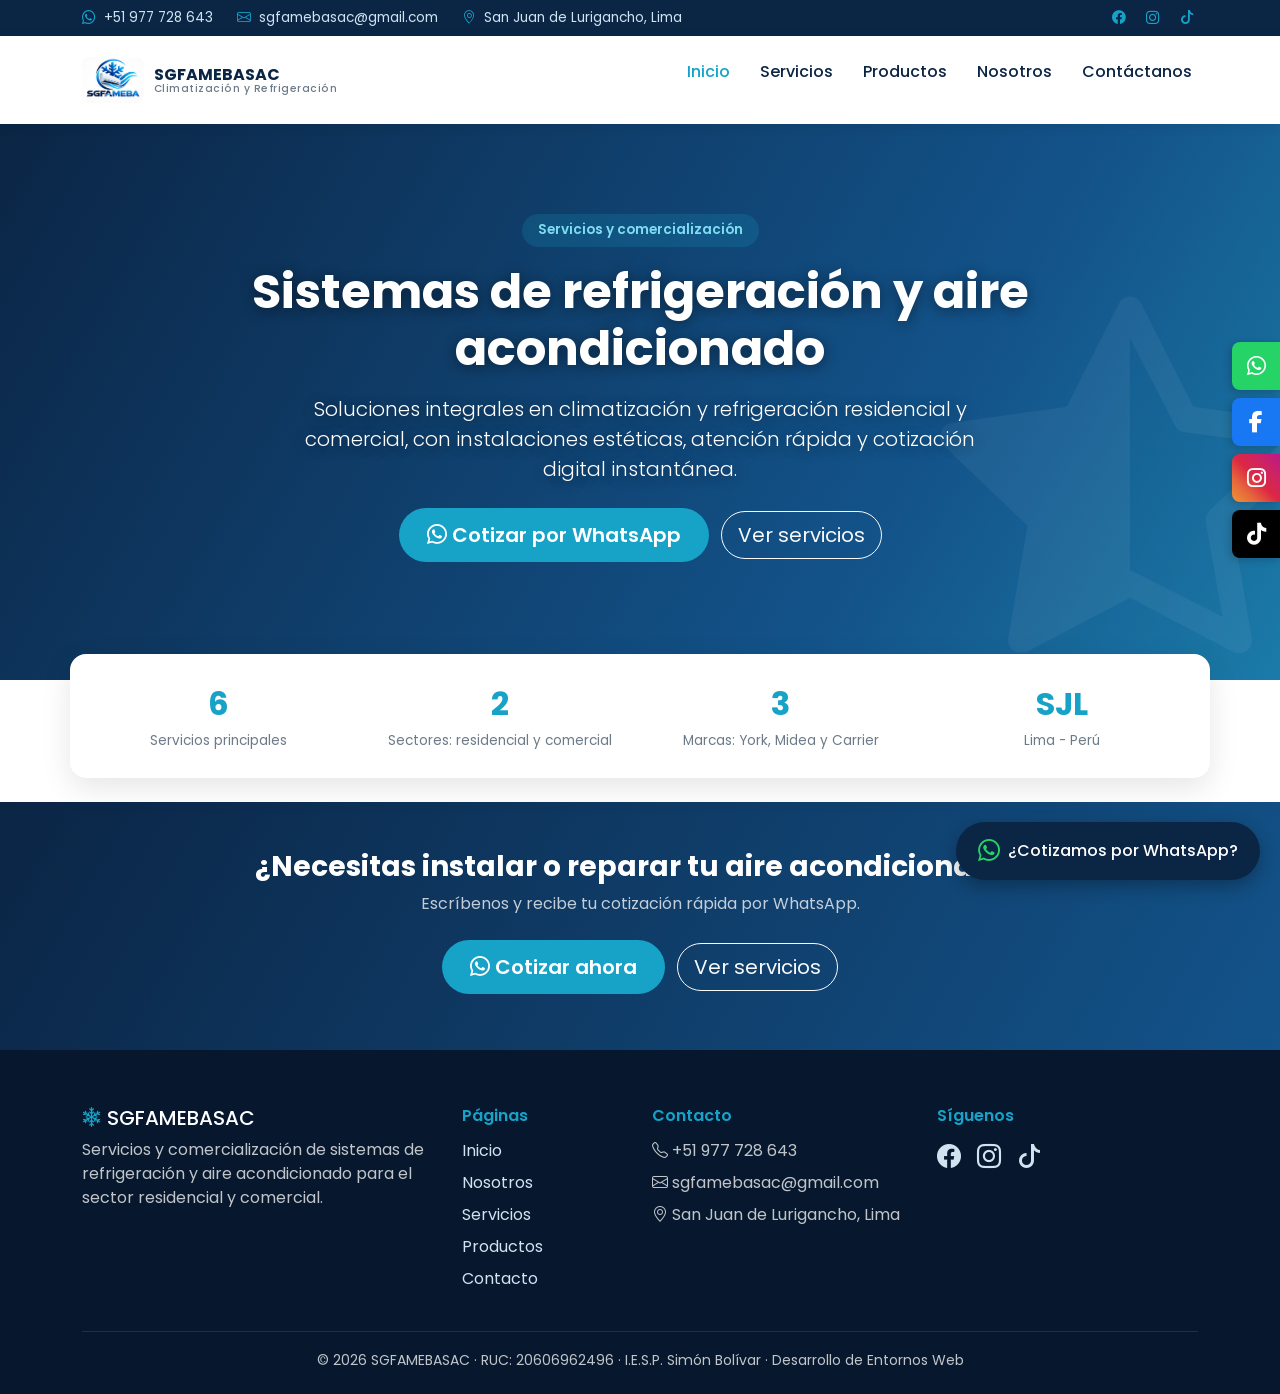
<file: index.html>
<!DOCTYPE html>
<html lang="es">
<head>
  <meta charset="UTF-8">
  <meta name="viewport" content="width=device-width, initial-scale=1">
  <title>Aire Acondicionado y Refrigeración | SGFAMEBASAC</title>
  <meta name="description" content="SGFAMEBASAC: Especialistas en venta, instalación, mantenimiento y reparación de sistemas de aire acondicionado y refrigeración en San Juan de Lurigancho, Lima. Marcas York, Midea y Carrier.">
  <meta name="keywords" content="aire acondicionado, refrigeración, climatización, instalación de aire acondicionado, mantenimiento de aire acondicionado, York, Midea, Carrier, San Juan de Lurigancho, Lima, Perú, SGFAMEBASAC">
  <meta name="author" content="SGFAMEBASAC">
  <meta name="robots" content="index, follow">
  <meta property="og:type" content="website">
  <meta property="og:title" content="SGFAMEBASAC | Climatización y Refrigeración en Lima">
  <meta property="og:description" content="Soluciones integrales en aire acondicionado residencial y comercial. Cotizaciones rápidas y acabados estéticos garantizados.">
  <meta property="og:image" content="imagenes/logo2.jpg">
  <meta property="og:locale" content="es_PE">
  <meta name="twitter:card" content="summary_large_image">
  <meta name="twitter:title" content="SGFAMEBASAC | Climatización y Refrigeración">
  <meta name="twitter:description" content="Venta, instalación y mantenimiento de aire acondicionado York, Midea y Carrier en San Juan de Lurigancho, Lima.">
  <meta name="twitter:image" content="imagenes/logo2.jpg">

  <link rel="preconnect" href="https://fonts.googleapis.com">
  <link href="https://fonts.googleapis.com/css2?family=Poppins:wght@400;500;600;700&display=swap" rel="stylesheet">
  <link href="https://cdn.jsdelivr.net/npm/bootstrap@5.3.3/dist/css/bootstrap.min.css" rel="stylesheet">
  <link rel="stylesheet" href="https://cdn.jsdelivr.net/npm/bootstrap-icons@1.11.3/font/bootstrap-icons.min.css">
  <link rel="stylesheet" href="https://cdnjs.cloudflare.com/ajax/libs/font-awesome/6.5.1/css/all.min.css">
  <link rel="stylesheet" href="estilos/estilos.css">
  <link rel="stylesheet" href="estilos/menu.css">
  <link rel="stylesheet" href="estilos/redes.css">
  <link rel="stylesheet" href="estilos/inicio.css">
  <link rel="shortcut icon" href="imagenes/favicon.ico" type="image/x-icon">
  <style>
/* ===== MÓVIL (va al final del <head> para ganar a menu.css) ===== */
.menu-toggle{display:none;background:none!important;border:0!important;box-shadow:none!important;font-size:2rem;line-height:1;color:#0f2a4a;cursor:pointer;padding:4px 8px;margin-left:auto}
.menu-toggle:focus-visible{outline:2px solid #17a2c8;outline-offset:2px}

@media (max-width:991px){
  html,body{overflow-x:hidden;overflow-x:clip}
  nav.nav-pro{position:sticky!important;top:0;z-index:1000;background:#fff}
  nav.nav-pro .nav-contenedor{display:flex!important;flex-wrap:wrap!important;align-items:center!important;justify-content:space-between!important}
  nav.nav-pro .menu-toggle{display:block!important}

  nav.nav-pro ul.menu{display:none!important;flex-direction:column!important;width:100%!important;margin:0!important;padding:0!important;list-style:none!important;text-align:left!important;max-height:calc(100vh - 80px);overflow-y:auto;position:static!important;background:#fff!important}
  nav.nav-pro ul.menu.abierto{display:flex!important}
  nav.nav-pro ul.menu > li{width:100%!important;border-top:1px solid #e5e9f0;position:static!important}
  nav.nav-pro ul.menu > li > a{display:block!important;padding:14px 8px!important}

  nav.nav-pro ul.menu ul.submenu{position:static!important;display:none!important;opacity:1!important;visibility:visible!important;transform:none!important;box-shadow:none!important;width:100%!important;min-width:0!important;margin:0!important;padding:0 0 0 16px!important;list-style:none!important;background:#f4f7fb!important}
  nav.nav-pro ul.menu li.tiene-sub.abierto-sub > ul.submenu{display:block!important}
  nav.nav-pro ul.menu ul.submenu a{display:block!important;padding:10px 8px!important}

  nav.nav-pro .logo-img{height:42px!important;width:auto!important}
  nav.nav-pro .logo small{font-size:.65rem}
}

@media (max-width:768px){
  .social-sidebar-right{right:0!important;left:auto!important}
  .social-sidebar-right .social-icon{width:34px!important;height:34px!important;font-size:16px!important}

  a.wsp-pill{right:12px!important;left:auto!important;bottom:12px!important;padding:0!important;width:52px!important;height:52px!important;border-radius:50%!important;display:flex!important;align-items:center;justify-content:center;font-size:1.6rem}
  a.wsp-pill span{display:none!important}

  .hero-pro{padding:50px 0 100px!important}
  .hero-pro h1{font-size:1.7rem!important;line-height:1.25}
  .hero-pro .lead{font-size:1rem!important}
  .hero-pro .btn{width:100%;margin:0 0 8px 0!important}
  .hero-pro::after{font-size:200px!important;right:-30px!important;bottom:-40px!important}
  .hero-overlay{opacity:.55!important}

  .franja-stats{margin-top:-60px!important}
  .franja-stats .container{padding:18px 8px!important}
  .stat strong{font-size:1.5rem!important}
  .stat span{font-size:.75rem!important}

  .cta-banner{padding:44px 0!important}
  .cta-banner h3{font-size:1.3rem}
  .cta-banner .btn{width:100%;margin:0 0 8px 0!important}

  .footer-pro{text-align:center}
  .footer-pro .d-flex{justify-content:center}
}
  </style>
</head>
<body class="pro">
  <div class="topbar d-none d-md-block">
    <div class="container d-flex justify-content-between align-items-center">
      <div class="d-flex gap-4">
        <span><i class="bi bi-whatsapp"></i> +51 977 728 643</span>
        <span><i class="bi bi-envelope"></i> sgfamebasac@gmail.com</span>
        <span><i class="bi bi-geo-alt"></i> San Juan de Lurigancho, Lima</span>
      </div>
      <div class="d-flex gap-3 topbar-redes">
        <a href="https://facebook.com" target="_blank" rel="noopener" aria-label="Facebook"><i class="bi bi-facebook"></i></a>
        <a href="https://instagram.com" target="_blank" rel="noopener" aria-label="Instagram"><i class="bi bi-instagram"></i></a>
        <a href="https://tiktok.com" target="_blank" rel="noopener" aria-label="TikTok"><i class="bi bi-tiktok"></i></a>
      </div>
    </div>
  </div>

  <nav class="nav-pro">
    <div class="container nav-contenedor">
      <a class="logo" href="index.html">
        <img src="imagenes/logo2.jpg" alt="Logo SGFAMEBASAC" class="logo-img">
        <span>SGFAMEBASAC<small>Climatización y Refrigeración</small></span>
      </a>

      <!-- Botón hamburguesa (solo se ve en móvil) -->
      <button class="menu-toggle" id="menuToggle" type="button" aria-label="Abrir menú" aria-expanded="false" aria-controls="menu">
        <i class="bi bi-list"></i>
      </button>

      <ul class="menu" id="menu">
        <li>
          <a href="index.html" class="activo">Inicio</a>
        </li>

        <li>
          <a href="servicios.html">Servicios</a>
        </li>

        <li class="tiene-sub">
          <a href="productos.html">Productos</a>
          <ul class="submenu">
            <li><a href="productos.html#york">Equipos York</a></li>
            <li><a href="productos.html#midea">Equipos Midea</a></li>
            <li><a href="productos.html#carrier">Equipos Carrier</a></li>
          </ul>
        </li>

        <li>
          <a href="nosotros.html">Nosotros</a>
        </li>

        <li>
          <a href="contacto.html">Contáctanos</a>
        </li>
      </ul>
    </div>
  </nav>

  <div class="social-sidebar-right">
    <a href="https://wa.me/51977728643" target="_blank" rel="noopener" class="social-icon whatsapp" title="WhatsApp Business">
      <i class="fa-brands fa-whatsapp"></i>
    </a>
    <a href="https://facebook.com" target="_blank" rel="noopener" class="social-icon facebook" title="Facebook">
      <i class="fa-brands fa-facebook-f"></i>
    </a>
    <a href="https://instagram.com" target="_blank" rel="noopener" class="social-icon instagram" title="Instagram">
      <i class="fa-brands fa-instagram"></i>
    </a>
    <a href="https://tiktok.com" target="_blank" rel="noopener" class="social-icon tiktok" title="TikTok">
      <i class="fa-brands fa-tiktok"></i>
    </a>
  </div>

  <header class="hero-pro">
    <!-- VIDEO DE FONDO -->
    <video class="hero-video" autoplay muted loop playsinline preload="metadata" aria-hidden="true">
      <source src="videos/istockphoto-1717289307-640_adpp_is.mp4" type="video/mp4">
    </video>
    <div class="hero-overlay"></div>

    <div class="container">
      <div class="row justify-content-center">
        <div class="col-lg-9 text-white text-center">
          <span class="etiqueta">Servicios y comercialización</span>
          <h1 class="display-5 fw-bold my-3">Sistemas de refrigeración y aire acondicionado</h1>
          <p class="lead opacity-75 mb-4 mx-auto">Soluciones integrales en climatización y refrigeración residencial y comercial, con instalaciones estéticas, atención rápida y cotización digital instantánea.</p>
          <a href="https://wa.me/51977728643?text=Hola%20SGFAMEBASAC%2C%20quiero%20una%20cotizaci%C3%B3n" target="_blank" rel="noopener" class="btn btn-cta btn-lg me-2 mb-2"><i class="bi bi-whatsapp"></i> Cotizar por WhatsApp</a>
          <a href="servicios.html" class="btn btn-outline-light btn-lg mb-2">Ver servicios</a>
        </div>
      </div>
    </div>
  </header>

  <section class="franja-stats py-4">
    <div class="container">
      <div class="row text-center g-3">
        <div class="col-6 col-md-3"><div class="stat"><strong>6</strong><span>Servicios principales</span></div></div>
        <div class="col-6 col-md-3"><div class="stat"><strong>2</strong><span>Sectores: residencial y comercial</span></div></div>
        <div class="col-6 col-md-3"><div class="stat"><strong>3</strong><span>Marcas: York, Midea y Carrier</span></div></div>
        <div class="col-6 col-md-3"><div class="stat"><strong>SJL</strong><span>Lima - Perú</span></div></div>
      </div>
    </div>
  </section>

  <section class="cta-banner py-5">
    <div class="container text-center text-white">
      <h3 class="fw-bold mb-2">¿Necesitas instalar o reparar tu aire acondicionado?</h3>
      <p class="opacity-75 mb-4">Escríbenos y recibe tu cotización rápida por WhatsApp.</p>
      <a href="https://wa.me/51977728643?text=Hola%20SGFAMEBASAC%2C%20quiero%20una%20cotizaci%C3%B3n" target="_blank" rel="noopener" class="btn btn-cta btn-lg me-2 mb-2"><i class="bi bi-whatsapp"></i> Cotizar ahora</a>
      <a href="servicios.html" class="btn btn-outline-light btn-lg mb-2">Ver servicios</a>
    </div>
  </section>

  <a href="https://wa.me/51977728643?text=Hola%20SGFAMEBASAC%2C%20necesito%20ayuda" target="_blank" rel="noopener" class="wsp-pill" aria-label="Cotizar por WhatsApp">
    <i class="bi bi-whatsapp"></i> <span>¿Cotizamos por WhatsApp?</span>
  </a>

  <footer class="footer-pro">
    <div class="container">
      <div class="row g-4">
        <div class="col-lg-4">
          <h5 class="logo-footer"><i class="bi bi-snow2"></i> SGFAMEBASAC</h5>
          <p class="opacity-75">Servicios y comercialización de sistemas de refrigeración y aire acondicionado para el sector residencial y comercial.</p>
        </div>
        <div class="col-6 col-lg-2">
          <h6>Páginas</h6>
          <ul class="list-unstyled">
            <li><a href="index.html">Inicio</a></li>
            <li><a href="nosotros.html">Nosotros</a></li>
            <li><a href="servicios.html">Servicios</a></li>
            <li><a href="productos.html">Productos</a></li>
            <li><a href="contacto.html">Contacto</a></li>
          </ul>
        </div>
        <div class="col-6 col-lg-3">
          <h6>Contacto</h6>
          <ul class="list-unstyled opacity-75">
            <li><i class="bi bi-telephone"></i> +51 977 728 643</li>
            <li><i class="bi bi-envelope"></i> sgfamebasac@gmail.com</li>
            <li><i class="bi bi-geo-alt"></i> San Juan de Lurigancho, Lima</li>
          </ul>
        </div>
        <div class="col-lg-3">
          <h6>Síguenos</h6>
          <div class="d-flex gap-3 topbar-redes fs-4">
            <a href="https://facebook.com" target="_blank" rel="noopener" aria-label="Facebook"><i class="bi bi-facebook"></i></a>
            <a href="https://instagram.com" target="_blank" rel="noopener" aria-label="Instagram"><i class="bi bi-instagram"></i></a>
            <a href="https://tiktok.com" target="_blank" rel="noopener" aria-label="TikTok"><i class="bi bi-tiktok"></i></a>
          </div>
        </div>
      </div>
      <hr class="border-secondary mt-4">
      <p class="text-center mb-0 opacity-75"><small>&copy; 2026 SGFAMEBASAC · RUC: 20606962496 · I.E.S.P. Simón Bolívar · Desarrollo de Entornos Web</small></p>
    </div>
  </footer>

  <script src="https://cdn.jsdelivr.net/npm/bootstrap@5.3.3/dist/js/bootstrap.bundle.min.js"></script>
  <script>
    // Menú hamburguesa (móvil)
    const btnMenu = document.getElementById('menuToggle');
    const menu = document.getElementById('menu');

    function cerrarMenu() {
      menu.classList.remove('abierto');
      btnMenu.setAttribute('aria-expanded', 'false');
      btnMenu.innerHTML = '<i class="bi bi-list"></i>';
    }

    btnMenu.addEventListener('click', function () {
      const abierto = menu.classList.toggle('abierto');
      btnMenu.setAttribute('aria-expanded', abierto);
      btnMenu.innerHTML = abierto ? '<i class="bi bi-x-lg"></i>' : '<i class="bi bi-list"></i>';
    });

    // En móvil: el 1.er toque en "Productos" abre el submenú, el 2.º entra a la página
    document.querySelectorAll('.tiene-sub > a').forEach(function (a) {
      a.addEventListener('click', function (e) {
        if (window.innerWidth <= 991 && !a.parentElement.classList.contains('abierto-sub')) {
          e.preventDefault();
          a.parentElement.classList.add('abierto-sub');
        }
      });
    });

    // Al pasar a escritorio, reiniciar el menú
    window.addEventListener('resize', function () {
      if (window.innerWidth > 991) {
        cerrarMenu();
        document.querySelectorAll('.abierto-sub').forEach(function (li) { li.classList.remove('abierto-sub'); });
      }
    });
  </script>
</body>
</html>
</file>
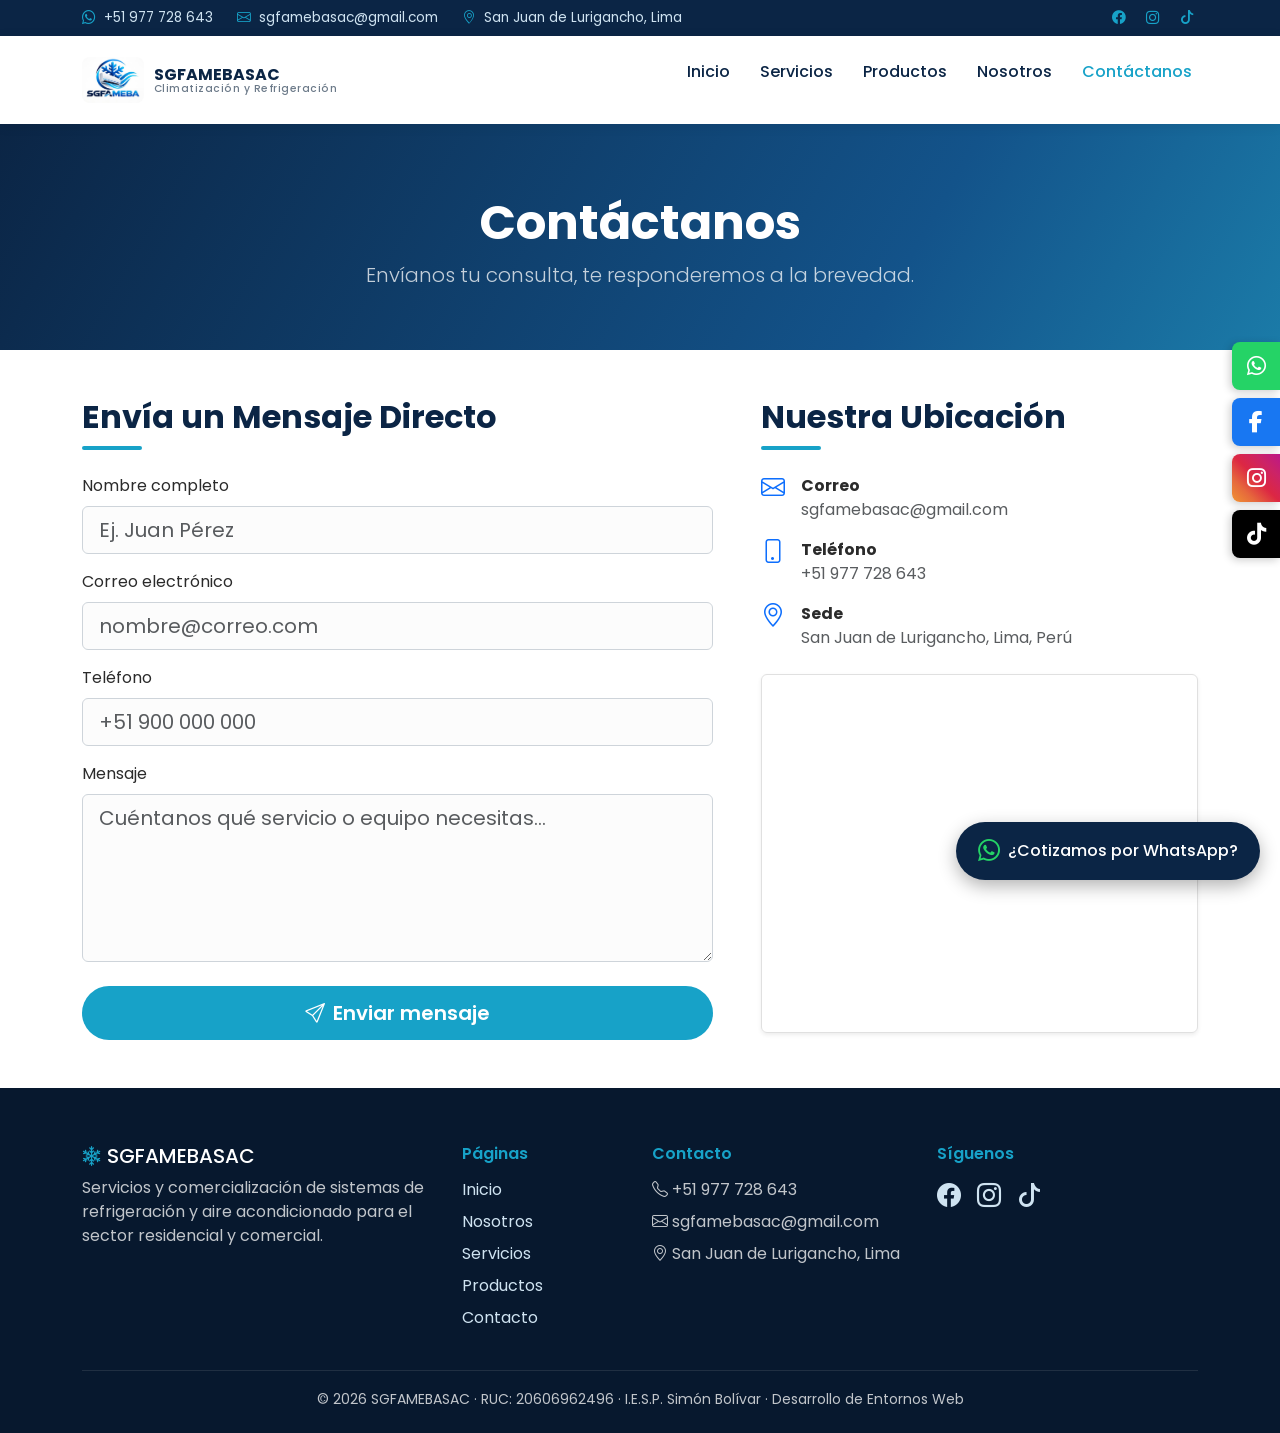
<file: contacto.html>
<!DOCTYPE html>
<html lang="es">
<head>
  <meta charset="UTF-8">
  <meta name="viewport" content="width=device-width, initial-scale=1">
  <title>Contacto | SGFAMEBASAC</title>

  <link rel="preconnect" href="https://fonts.googleapis.com">
  <link href="https://fonts.googleapis.com/css2?family=Poppins:wght@400;500;600;700&display=swap" rel="stylesheet">
  <link href="https://cdn.jsdelivr.net/npm/bootstrap@5.3.3/dist/css/bootstrap.min.css" rel="stylesheet">
  <link rel="stylesheet" href="https://cdn.jsdelivr.net/npm/bootstrap-icons@1.11.3/font/bootstrap-icons.min.css">
  <link rel="stylesheet" href="https://cdnjs.cloudflare.com/ajax/libs/font-awesome/6.5.1/css/all.min.css">
  <link rel="stylesheet" href="estilos/estilos.css">
  <link rel="stylesheet" href="estilos/menu.css">
  <link rel="stylesheet" href="estilos/redes.css">
  <link rel="stylesheet" href="estilos/contacto.css">
  <link rel="shortcut icon" href="imagenes/favicon.ico" type="image/x-icon">
  <style>
/* ===== MÓVIL (va al final del <head> para ganar a menu.css) ===== */
.menu-toggle{display:none;background:none!important;border:0!important;box-shadow:none!important;font-size:2rem;line-height:1;color:#0f2a4a;cursor:pointer;padding:4px 8px;margin-left:auto}
.menu-toggle:focus-visible{outline:2px solid #17a2c8;outline-offset:2px}

@media (max-width:991px){
  html,body{overflow-x:hidden;overflow-x:clip}
  nav.nav-pro{position:sticky!important;top:0;z-index:1000;background:#fff}
  nav.nav-pro .nav-contenedor{display:flex!important;flex-wrap:wrap!important;align-items:center!important;justify-content:space-between!important}
  nav.nav-pro .menu-toggle{display:block!important}

  nav.nav-pro ul.menu{display:none!important;flex-direction:column!important;width:100%!important;margin:0!important;padding:0!important;list-style:none!important;text-align:left!important;max-height:calc(100vh - 80px);overflow-y:auto;position:static!important;background:#fff!important}
  nav.nav-pro ul.menu.abierto{display:flex!important}
  nav.nav-pro ul.menu > li{width:100%!important;border-top:1px solid #e5e9f0;position:static!important}
  nav.nav-pro ul.menu > li > a{display:block!important;padding:14px 8px!important}

  nav.nav-pro ul.menu ul.submenu{position:static!important;display:none!important;opacity:1!important;visibility:visible!important;transform:none!important;box-shadow:none!important;width:100%!important;min-width:0!important;margin:0!important;padding:0 0 0 16px!important;list-style:none!important;background:#f4f7fb!important}
  nav.nav-pro ul.menu li.tiene-sub.abierto-sub > ul.submenu{display:block!important}
  nav.nav-pro ul.menu ul.submenu a{display:block!important;padding:10px 8px!important}

  nav.nav-pro .logo-img{height:42px!important;width:auto!important}
  nav.nav-pro .logo small{font-size:.65rem}
}

@media (max-width:768px){
  .social-sidebar-right{right:0!important;left:auto!important}
  .social-sidebar-right .social-icon{width:34px!important;height:34px!important;font-size:16px!important}

  a.wsp-pill{right:12px!important;left:auto!important;bottom:12px!important;padding:0!important;width:52px!important;height:52px!important;border-radius:50%!important;display:flex!important;align-items:center;justify-content:center;font-size:1.6rem}
  a.wsp-pill span{display:none!important}

  .hero-pro{padding:50px 0 100px!important}
  .hero-pro h1{font-size:1.7rem!important;line-height:1.25}
  .hero-pro .lead{font-size:1rem!important}
  .hero-pro .btn{width:100%;margin:0 0 8px 0!important}
  .hero-pro::after{font-size:200px!important;right:-30px!important;bottom:-40px!important}
  .hero-overlay{opacity:.55!important}

  .franja-stats{margin-top:-60px!important}
  .franja-stats .container{padding:18px 8px!important}
  .stat strong{font-size:1.5rem!important}
  .stat span{font-size:.75rem!important}

  .cta-banner{padding:44px 0!important}
  .cta-banner h3{font-size:1.3rem}
  .cta-banner .btn{width:100%;margin:0 0 8px 0!important}

  .footer-pro{text-align:center}
  .footer-pro .d-flex{justify-content:center}
}
  </style>
</head>
<body class="pro">
  <div class="topbar d-none d-md-block">
    <div class="container d-flex justify-content-between align-items-center">
      <div class="d-flex gap-4">
        <span><i class="bi bi-whatsapp"></i> +51 977 728 643</span>
        <span><i class="bi bi-envelope"></i> sgfamebasac@gmail.com</span>
        <span><i class="bi bi-geo-alt"></i> San Juan de Lurigancho, Lima</span>
      </div>
      <div class="d-flex gap-3 topbar-redes">
        <a href="https://facebook.com" target="_blank" rel="noopener" aria-label="Facebook"><i class="bi bi-facebook"></i></a>
        <a href="https://instagram.com" target="_blank" rel="noopener" aria-label="Instagram"><i class="bi bi-instagram"></i></a>
        <a href="https://tiktok.com" target="_blank" rel="noopener" aria-label="TikTok"><i class="bi bi-tiktok"></i></a>
      </div>
    </div>
  </div>

  <nav class="nav-pro">
    <div class="container nav-contenedor">
      <a class="logo" href="index.html">
        <img src="imagenes/logo2.jpg" alt="Logo SGFAMEBASAC" class="logo-img">
        <span>SGFAMEBASAC<small>Climatización y Refrigeración</small></span>
      </a>

      <!-- Botón hamburguesa (solo se ve en móvil) -->
      <button class="menu-toggle" id="menuToggle" type="button" aria-label="Abrir menú" aria-expanded="false" aria-controls="menu">
        <i class="bi bi-list"></i>
      </button>

      <ul class="menu" id="menu">
        <li><a href="index.html">Inicio</a></li>
        <li><a href="servicios.html">Servicios</a></li>
        <li class="tiene-sub">
          <a href="productos.html">Productos</a>
          <ul class="submenu">
            <li><a href="productos.html#york">Equipos York</a></li>
            <li><a href="productos.html#midea">Equipos Midea</a></li>
            <li><a href="productos.html#carrier">Equipos Carrier</a></li>
          </ul>
        </li>
        <li><a href="nosotros.html">Nosotros</a></li>
        <li><a href="contacto.html" class="activo">Contáctanos</a></li>
      </ul>
    </div>
  </nav>

  <div class="social-sidebar-right">
    <a href="https://wa.me/51977728643" target="_blank" rel="noopener" class="social-icon whatsapp" title="WhatsApp Business">
      <i class="fa-brands fa-whatsapp"></i>
    </a>
    <a href="https://facebook.com" target="_blank" rel="noopener" class="social-icon facebook" title="Facebook">
      <i class="fa-brands fa-facebook-f"></i>
    </a>
    <a href="https://instagram.com" target="_blank" rel="noopener" class="social-icon instagram" title="Instagram">
      <i class="fa-brands fa-instagram"></i>
    </a>
    <a href="https://tiktok.com" target="_blank" rel="noopener" class="social-icon tiktok" title="TikTok">
      <i class="fa-brands fa-tiktok"></i>
    </a>
  </div>

  <header class="encabezado-pagina text-center text-white">
    <div class="container">
      <h1 class="display-5 fw-bold">Contáctanos</h1>
      <p class="lead opacity-75 mb-0">Envíanos tu consulta, te responderemos a la brevedad.</p>
    </div>
  </header>

  <main class="py-5">
    <div class="container">
      <div class="row g-5">
        <div class="col-lg-7">
          <h2 class="titulo-izq mb-4">Envía un Mensaje Directo</h2>
          <form action="#" method="POST">
            <div class="mb-3">
              <label for="nombre" class="form-label">Nombre completo</label>
              <input type="text" class="form-control form-control-lg" id="nombre" name="nombre" placeholder="Ej. Juan Pérez" required>
            </div>
            <div class="mb-3">
              <label for="email" class="form-label">Correo electrónico</label>
              <input type="email" class="form-control form-control-lg" id="email" name="email" placeholder="nombre@correo.com" required>
            </div>
            <div class="mb-3">
              <label for="telefono" class="form-label">Teléfono</label>
              <input type="tel" class="form-control form-control-lg" id="telefono" name="telefono" placeholder="+51 900 000 000">
            </div>
            <div class="mb-4">
              <label for="mensaje" class="form-label">Mensaje</label>
              <textarea class="form-control form-control-lg" id="mensaje" name="mensaje" rows="5" placeholder="Cuéntanos qué servicio o equipo necesitas..." required></textarea>
            </div>
            <button type="submit" class="btn btn-cta btn-lg w-100"><i class="bi bi-send me-2"></i>Enviar mensaje</button>
          </form>
        </div>

        <div class="col-lg-5">
          <h2 class="titulo-izq mb-4">Nuestra Ubicación</h2>
          <div class="d-flex align-items-start mb-3">
            <i class="bi bi-envelope icono-contacto me-3 fs-4 text-primary"></i>
            <div><strong class="d-block">Correo</strong><span class="text-muted">sgfamebasac@gmail.com</span></div>
          </div>
          <div class="d-flex align-items-start mb-3">
            <i class="bi bi-phone icono-contacto me-3 fs-4 text-primary"></i>
            <div><strong class="d-block">Teléfono</strong><span class="text-muted">+51 977 728 643</span></div>
          </div>
          <div class="d-flex align-items-start mb-4">
            <i class="bi bi-geo-alt icono-contacto me-3 fs-4 text-primary"></i>
            <div><strong class="d-block">Sede</strong><span class="text-muted">San Juan de Lurigancho, Lima, Perú</span></div>
          </div>
          <div class="map-responsive rounded shadow-sm overflow-hidden">
            <iframe
              src="https://www.google.com/maps/embed?pb=!1m17!1m12!1m3!1d8761.456280398239!2d-76.99015331152596!3d-11.989360290849609!2m3!1f0!2f0!3f0!3m2!1i1024!2i768!4f13.1!3m2!1m1!2zMTHCsDU5JzI5LjciUyA3NsKwNTknMTIuNyJX!5e0!3m2!1ses!2spe!4v1792900219130!5m2!1ses!2spe"
              width="100%"
              height="350"
              style="border:0;"
              allowfullscreen=""
              loading="lazy"
              referrerpolicy="strict-origin-when-cross-origin">
            </iframe>
          </div>
        </div>
      </div>
    </div>
  </main>

  <a href="https://wa.me/51977728643?text=Hola%20SGFAMEBASAC%2C%20necesito%20ayuda" target="_blank" rel="noopener" class="wsp-pill" aria-label="Cotizar por WhatsApp">
    <i class="bi bi-whatsapp"></i> <span>¿Cotizamos por WhatsApp?</span>
  </a>

  <footer class="footer-pro">
    <div class="container">
      <div class="row g-4">
        <div class="col-lg-4">
          <h5 class="logo-footer"><i class="bi bi-snow2"></i> SGFAMEBASAC</h5>
          <p class="opacity-75">Servicios y comercialización de sistemas de refrigeración y aire acondicionado para el sector residencial y comercial.</p>
        </div>
        <div class="col-6 col-lg-2">
          <h6>Páginas</h6>
          <ul class="list-unstyled">
            <li><a href="index.html">Inicio</a></li>
            <li><a href="nosotros.html">Nosotros</a></li>
            <li><a href="servicios.html">Servicios</a></li>
            <li><a href="productos.html">Productos</a></li>
            <li><a href="contacto.html">Contacto</a></li>
          </ul>
        </div>
        <div class="col-6 col-lg-3">
          <h6>Contacto</h6>
          <ul class="list-unstyled opacity-75">
            <li><i class="bi bi-telephone"></i> +51 977 728 643</li>
            <li><i class="bi bi-envelope"></i> sgfamebasac@gmail.com</li>
            <li><i class="bi bi-geo-alt"></i> San Juan de Lurigancho, Lima</li>
          </ul>
        </div>
        <div class="col-lg-3">
          <h6>Síguenos</h6>
          <div class="d-flex gap-3 topbar-redes fs-4">
            <a href="https://facebook.com" target="_blank" rel="noopener" aria-label="Facebook"><i class="bi bi-facebook"></i></a>
            <a href="https://instagram.com" target="_blank" rel="noopener" aria-label="Instagram"><i class="bi bi-instagram"></i></a>
            <a href="https://tiktok.com" target="_blank" rel="noopener" aria-label="TikTok"><i class="bi bi-tiktok"></i></a>
          </div>
        </div>
      </div>
      <hr class="border-secondary mt-4">
      <p class="text-center mb-0 opacity-75"><small>&copy; 2026 SGFAMEBASAC · RUC: 20606962496 · I.E.S.P. Simón Bolívar · Desarrollo de Entornos Web</small></p>
    </div>
  </footer>

  <script src="https://cdn.jsdelivr.net/npm/bootstrap@5.3.3/dist/js/bootstrap.bundle.min.js"></script>
  <script>
    // Menú hamburguesa (móvil)
    const btnMenu = document.getElementById('menuToggle');
    const menu = document.getElementById('menu');

    function cerrarMenu() {
      menu.classList.remove('abierto');
      btnMenu.setAttribute('aria-expanded', 'false');
      btnMenu.innerHTML = '<i class="bi bi-list"></i>';
    }

    btnMenu.addEventListener('click', function () {
      const abierto = menu.classList.toggle('abierto');
      btnMenu.setAttribute('aria-expanded', abierto);
      btnMenu.innerHTML = abierto ? '<i class="bi bi-x-lg"></i>' : '<i class="bi bi-list"></i>';
    });

    // En móvil: el 1.er toque en "Productos" abre el submenú, el 2.º entra a la página
    document.querySelectorAll('.tiene-sub > a').forEach(function (a) {
      a.addEventListener('click', function (e) {
        if (window.innerWidth <= 991 && !a.parentElement.classList.contains('abierto-sub')) {
          e.preventDefault();
          a.parentElement.classList.add('abierto-sub');
        }
      });
    });

    // Al pasar a escritorio, reiniciar el menú
    window.addEventListener('resize', function () {
      if (window.innerWidth > 991) {
        cerrarMenu();
        document.querySelectorAll('.abierto-sub').forEach(function (li) { li.classList.remove('abierto-sub'); });
      }
    });
  </script>
</body>
</html>
</file>
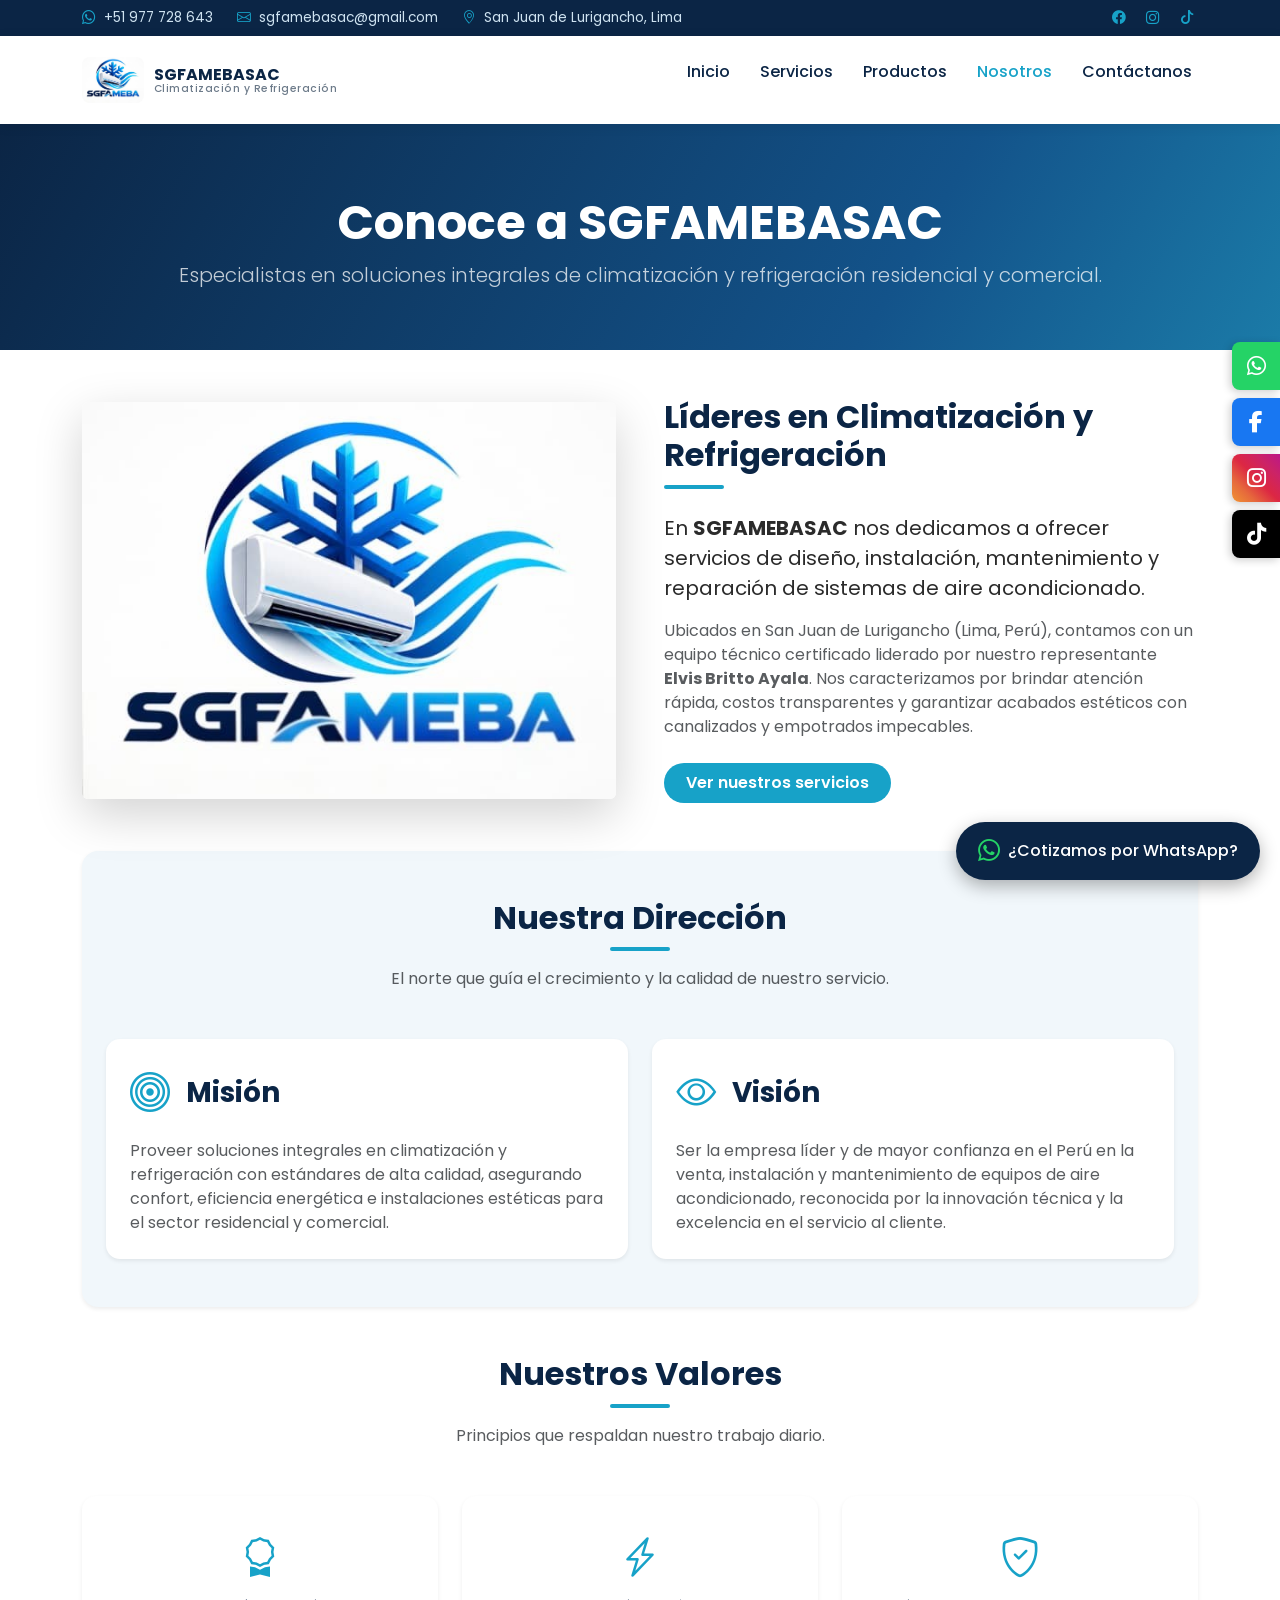
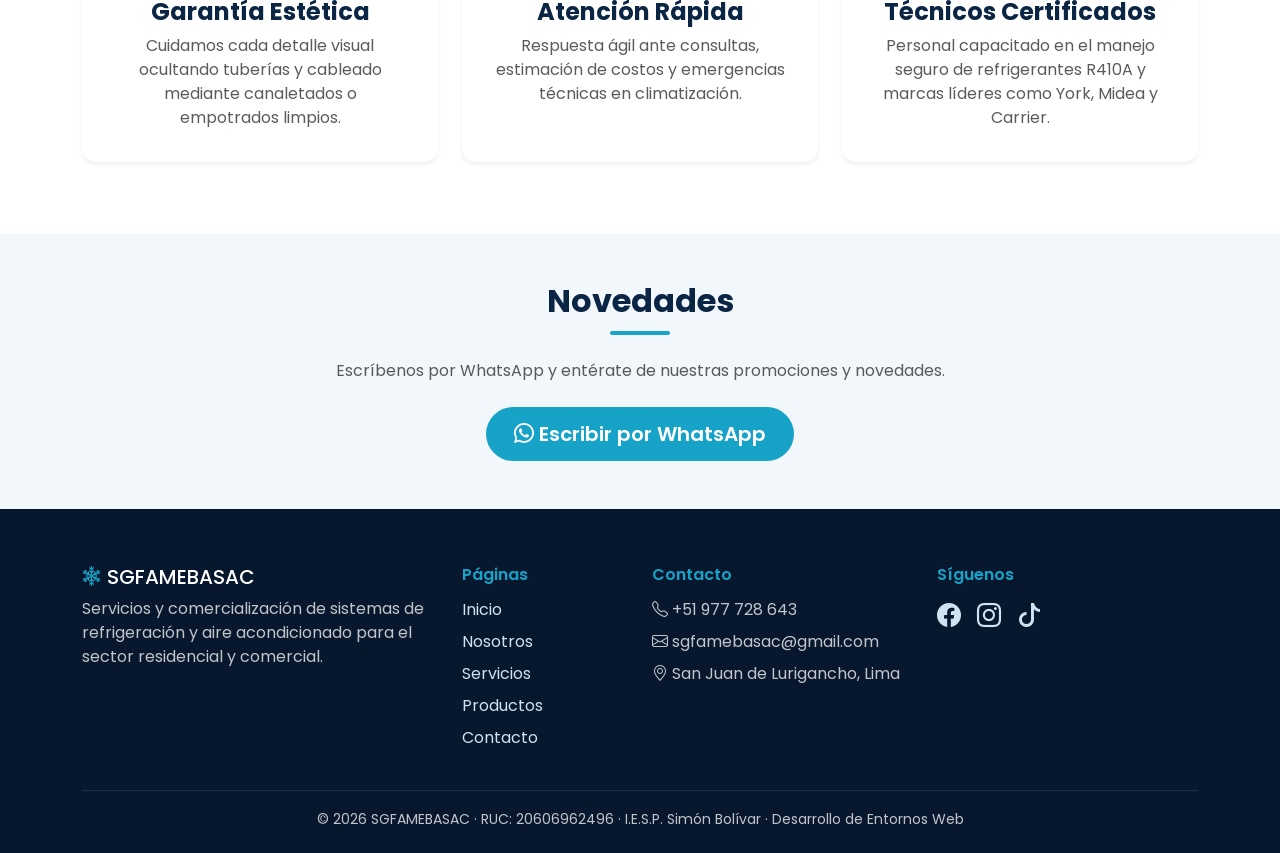
<file: nosotros.html>
<!DOCTYPE html>
<html lang="es">
<head>
  <meta charset="UTF-8">
  <meta name="viewport" content="width=device-width, initial-scale=1">
  <title>Nosotros | SGFAMEBASAC</title>
  <meta name="description" content="Conoce a SGFAMEBASAC, especialistas en diseño, instalación, mantenimiento y reparación de sistemas de aire acondicionado en San Juan de Lurigancho, Lima.">
  <meta name="keywords" content="nosotros, SGFAMEBASAC, empresa de aire acondicionado, Elvis Britto Ayala, climatización Lima, San Juan de Lurigancho">
  <meta property="og:title" content="Sobre Nosotros | SGFAMEBASAC Climatización">
  <meta property="og:description" content="Líderes en climatización y refrigeración residencial y comercial con técnicos certificados.">
  <meta property="og:image" content="imagenes/logo2.jpg">

  <link rel="preconnect" href="https://fonts.googleapis.com">
  <link href="https://fonts.googleapis.com/css2?family=Poppins:wght@400;500;600;700&display=swap" rel="stylesheet">
  <link href="https://cdn.jsdelivr.net/npm/bootstrap@5.3.3/dist/css/bootstrap.min.css" rel="stylesheet">
  <link rel="stylesheet" href="https://cdn.jsdelivr.net/npm/bootstrap-icons@1.11.3/font/bootstrap-icons.min.css">
  <link rel="stylesheet" href="https://cdnjs.cloudflare.com/ajax/libs/font-awesome/6.5.1/css/all.min.css">
  <link rel="stylesheet" href="estilos/estilos.css">
  <link rel="stylesheet" href="estilos/menu.css">
  <link rel="stylesheet" href="estilos/redes.css">
  <link rel="stylesheet" href="estilos/nosotros.css">
  <link rel="shortcut icon" href="imagenes/favicon.ico" type="image/x-icon">

  <style>
    html { scroll-behavior: smooth; }
    section[id], div[id] { scroll-margin-top: 90px; }
  </style>
  <style>
/* ===== MÓVIL (va al final del <head> para ganar a menu.css) ===== */
.menu-toggle{display:none;background:none!important;border:0!important;box-shadow:none!important;font-size:2rem;line-height:1;color:#0f2a4a;cursor:pointer;padding:4px 8px;margin-left:auto}
.menu-toggle:focus-visible{outline:2px solid #17a2c8;outline-offset:2px}

@media (max-width:991px){
  html,body{overflow-x:hidden;overflow-x:clip}
  nav.nav-pro{position:sticky!important;top:0;z-index:1000;background:#fff}
  nav.nav-pro .nav-contenedor{display:flex!important;flex-wrap:wrap!important;align-items:center!important;justify-content:space-between!important}
  nav.nav-pro .menu-toggle{display:block!important}

  nav.nav-pro ul.menu{display:none!important;flex-direction:column!important;width:100%!important;margin:0!important;padding:0!important;list-style:none!important;text-align:left!important;max-height:calc(100vh - 80px);overflow-y:auto;position:static!important;background:#fff!important}
  nav.nav-pro ul.menu.abierto{display:flex!important}
  nav.nav-pro ul.menu > li{width:100%!important;border-top:1px solid #e5e9f0;position:static!important}
  nav.nav-pro ul.menu > li > a{display:block!important;padding:14px 8px!important}

  nav.nav-pro ul.menu ul.submenu{position:static!important;display:none!important;opacity:1!important;visibility:visible!important;transform:none!important;box-shadow:none!important;width:100%!important;min-width:0!important;margin:0!important;padding:0 0 0 16px!important;list-style:none!important;background:#f4f7fb!important}
  nav.nav-pro ul.menu li.tiene-sub.abierto-sub > ul.submenu{display:block!important}
  nav.nav-pro ul.menu ul.submenu a{display:block!important;padding:10px 8px!important}

  nav.nav-pro .logo-img{height:42px!important;width:auto!important}
  nav.nav-pro .logo small{font-size:.65rem}
}

@media (max-width:768px){
  .social-sidebar-right{right:0!important;left:auto!important}
  .social-sidebar-right .social-icon{width:34px!important;height:34px!important;font-size:16px!important}

  a.wsp-pill{right:12px!important;left:auto!important;bottom:12px!important;padding:0!important;width:52px!important;height:52px!important;border-radius:50%!important;display:flex!important;align-items:center;justify-content:center;font-size:1.6rem}
  a.wsp-pill span{display:none!important}

  .hero-pro{padding:50px 0 100px!important}
  .hero-pro h1{font-size:1.7rem!important;line-height:1.25}
  .hero-pro .lead{font-size:1rem!important}
  .hero-pro .btn{width:100%;margin:0 0 8px 0!important}
  .hero-pro::after{font-size:200px!important;right:-30px!important;bottom:-40px!important}
  .hero-overlay{opacity:.55!important}

  .franja-stats{margin-top:-60px!important}
  .franja-stats .container{padding:18px 8px!important}
  .stat strong{font-size:1.5rem!important}
  .stat span{font-size:.75rem!important}

  .cta-banner{padding:44px 0!important}
  .cta-banner h3{font-size:1.3rem}
  .cta-banner .btn{width:100%;margin:0 0 8px 0!important}

  .footer-pro{text-align:center}
  .footer-pro .d-flex{justify-content:center}
}
  </style>
</head>
<body class="pro">
  <div class="topbar d-none d-md-block">
    <div class="container d-flex justify-content-between align-items-center">
      <div class="d-flex gap-4">
        <span><i class="bi bi-whatsapp"></i> +51 977 728 643</span>
        <span><i class="bi bi-envelope"></i> sgfamebasac@gmail.com</span>
        <span><i class="bi bi-geo-alt"></i> San Juan de Lurigancho, Lima</span>
      </div>
      <div class="d-flex gap-3 topbar-redes">
        <a href="https://facebook.com" target="_blank" rel="noopener" aria-label="Facebook"><i class="bi bi-facebook"></i></a>
        <a href="https://instagram.com" target="_blank" rel="noopener" aria-label="Instagram"><i class="bi bi-instagram"></i></a>
        <a href="https://tiktok.com" target="_blank" rel="noopener" aria-label="TikTok"><i class="bi bi-tiktok"></i></a>
      </div>
    </div>
  </div>

  <nav class="nav-pro">
    <div class="container nav-contenedor">
      <a class="logo" href="index.html">
        <img src="imagenes/logo2.jpg" alt="Logo SGFAMEBASAC" class="logo-img">
        <span>SGFAMEBASAC<small>Climatización y Refrigeración</small></span>
      </a>

      <!-- Botón hamburguesa (solo se ve en móvil) -->
      <button class="menu-toggle" id="menuToggle" type="button" aria-label="Abrir menú" aria-expanded="false" aria-controls="menu">
        <i class="bi bi-list"></i>
      </button>

      <ul class="menu" id="menu">
        <li><a href="index.html">Inicio</a></li>
        <li><a href="servicios.html">Servicios</a></li>
        <li class="tiene-sub">
          <a href="productos.html">Productos</a>
          <ul class="submenu">
            <li><a href="productos.html#york">Equipos York</a></li>
            <li><a href="productos.html#midea">Equipos Midea</a></li>
            <li><a href="productos.html#carrier">Equipos Carrier</a></li>
          </ul>
        </li>
        <li><a href="nosotros.html" class="activo">Nosotros</a></li>
        <li><a href="contacto.html">Contáctanos</a></li>
      </ul>
    </div>
  </nav>

  <div class="social-sidebar-right">
    <a href="https://wa.me/51977728643" target="_blank" rel="noopener" class="social-icon whatsapp" title="WhatsApp Business">
      <i class="fa-brands fa-whatsapp"></i>
    </a>
    <a href="https://facebook.com" target="_blank" rel="noopener" class="social-icon facebook" title="Facebook">
      <i class="fa-brands fa-facebook-f"></i>
    </a>
    <a href="https://instagram.com" target="_blank" rel="noopener" class="social-icon instagram" title="Instagram">
      <i class="fa-brands fa-instagram"></i>
    </a>
    <a href="https://tiktok.com" target="_blank" rel="noopener" class="social-icon tiktok" title="TikTok">
      <i class="fa-brands fa-tiktok"></i>
    </a>
  </div>

  <header class="encabezado-pagina text-center text-white">
    <div class="container">
      <h1 class="display-5 fw-bold">Conoce a SGFAMEBASAC</h1>
      <p class="lead opacity-75 mb-0">Especialistas en soluciones integrales de climatización y refrigeración residencial y comercial.</p>
    </div>
  </header>

  <main class="py-5">
    <div class="container">

      <section class="mb-5" id="quienes-somos">
        <div class="row align-items-center g-5">
          <div class="col-lg-6">
            <img src="imagenes/logo2.jpg" class="img-fluid rounded shadow-lg about-img" alt="Logo de SGFAMEBASAC">
          </div>
          <div class="col-lg-6">
            <h2 class="titulo-izq mb-4">Líderes en Climatización y Refrigeración</h2>
            <p class="fs-5">
              En <strong>SGFAMEBASAC</strong> nos dedicamos a ofrecer servicios de diseño, instalación, mantenimiento y reparación de sistemas de aire acondicionado.
            </p>
            <p class="text-muted">
              Ubicados en San Juan de Lurigancho (Lima, Perú), contamos con un equipo técnico certificado liderado por nuestro representante <strong>Elvis Britto Ayala</strong>. Nos caracterizamos por brindar atención rápida, costos transparentes y garantizar acabados estéticos con canalizados y empotrados impecables.
            </p>
            <a href="servicios.html" class="btn btn-cta mt-2">Ver nuestros servicios</a>
          </div>
        </div>
      </section>

      <section class="py-5 fondo-claro rounded-4 shadow-sm mb-5 px-4" id="mision-vision">
        <div class="text-center mb-5">
          <h2 class="titulo">Nuestra Dirección</h2>
          <p class="text-muted mt-3">El norte que guía el crecimiento y la calidad de nuestro servicio.</p>
        </div>
        <div class="row g-4">
          <div class="col-md-6">
            <div class="card tarjeta h-100 shadow-sm">
              <div class="card-body p-4">
                <div class="d-flex align-items-center mb-3">
                  <i class="bi bi-bullseye icono me-3 mb-0"></i>
                  <h3 class="card-title mb-0">Misión</h3>
                </div>
                <p class="text-muted mb-0">Proveer soluciones integrales en climatización y refrigeración con estándares de alta calidad, asegurando confort, eficiencia energética e instalaciones estéticas para el sector residencial y comercial.</p>
              </div>
            </div>
          </div>
          <div class="col-md-6">
            <div class="card tarjeta h-100 shadow-sm">
              <div class="card-body p-4">
                <div class="d-flex align-items-center mb-3">
                  <i class="bi bi-eye icono me-3 mb-0"></i>
                  <h3 class="card-title mb-0">Visión</h3>
                </div>
                <p class="text-muted mb-0">Ser la empresa líder y de mayor confianza en el Perú en la venta, instalación y mantenimiento de equipos de aire acondicionado, reconocida por la innovación técnica y la excelencia en el servicio al cliente.</p>
              </div>
            </div>
          </div>
        </div>
      </section>

      <section class="mb-4" id="valores">
        <div class="text-center mb-5">
          <h2 class="titulo">Nuestros Valores</h2>
          <p class="text-muted mt-3">Principios que respaldan nuestro trabajo diario.</p>
        </div>
        <div class="row g-4 text-center">
          <div class="col-md-4">
            <div class="tarjeta h-100 card p-3 shadow-sm">
              <div class="card-body">
                <i class="bi bi-award icono d-block"></i>
                <h4 class="card-title">Garantía Estética</h4>
                <p class="text-muted mb-0">Cuidamos cada detalle visual ocultando tuberías y cableado mediante canaletados o empotrados limpios.</p>
              </div>
            </div>
          </div>
          <div class="col-md-4">
            <div class="tarjeta h-100 card p-3 shadow-sm">
              <div class="card-body">
                <i class="bi bi-lightning-charge icono d-block"></i>
                <h4 class="card-title">Atención Rápida</h4>
                <p class="text-muted mb-0">Respuesta ágil ante consultas, estimación de costos y emergencias técnicas en climatización.</p>
              </div>
            </div>
          </div>
          <div class="col-md-4">
            <div class="tarjeta h-100 card p-3 shadow-sm">
              <div class="card-body">
                <i class="bi bi-shield-check icono d-block"></i>
                <h4 class="card-title">Técnicos Certificados</h4>
                <p class="text-muted mb-0">Personal capacitado en el manejo seguro de refrigerantes R410A y marcas líderes como York, Midea y Carrier.</p>
              </div>
            </div>
          </div>
        </div>
      </section>

    </div>
  </main>

  <section id="novedades" class="py-5 fondo-claro">
    <div class="container text-center">
      <h2 class="titulo mb-4">Novedades</h2>
      <p class="text-muted mb-4">Escríbenos por WhatsApp y entérate de nuestras promociones y novedades.</p>
      <a href="https://wa.me/51977728643?text=Hola%20SGFAMEBASAC,%20deseo%20conocer%20novedades" target="_blank" rel="noopener" class="btn btn-cta btn-lg"><i class="bi bi-whatsapp"></i> Escribir por WhatsApp</a>
    </div>
  </section>

  <a href="https://wa.me/51977728643?text=Hola%20SGFAMEBASAC%2C%20necesito%20asesor%C3%ADa" target="_blank" rel="noopener" class="wsp-pill" aria-label="Cotizar por WhatsApp">
    <i class="bi bi-whatsapp"></i> <span>¿Cotizamos por WhatsApp?</span>
  </a>

  <footer class="footer-pro">
    <div class="container">
      <div class="row g-4">
        <div class="col-lg-4">
          <h5 class="logo-footer"><i class="bi bi-snow2"></i> SGFAMEBASAC</h5>
          <p class="opacity-75">Servicios y comercialización de sistemas de refrigeración y aire acondicionado para el sector residencial y comercial.</p>
        </div>
        <div class="col-6 col-lg-2">
          <h6>Páginas</h6>
          <ul class="list-unstyled">
            <li><a href="index.html">Inicio</a></li>
            <li><a href="nosotros.html">Nosotros</a></li>
            <li><a href="servicios.html">Servicios</a></li>
            <li><a href="productos.html">Productos</a></li>
            <li><a href="contacto.html">Contacto</a></li>
          </ul>
        </div>
        <div class="col-6 col-lg-3">
          <h6>Contacto</h6>
          <ul class="list-unstyled opacity-75">
            <li><i class="bi bi-telephone"></i> +51 977 728 643</li>
            <li><i class="bi bi-envelope"></i> sgfamebasac@gmail.com</li>
            <li><i class="bi bi-geo-alt"></i> San Juan de Lurigancho, Lima</li>
          </ul>
        </div>
        <div class="col-lg-3">
          <h6>Síguenos</h6>
          <div class="d-flex gap-3 topbar-redes fs-4">
            <a href="https://facebook.com" target="_blank" rel="noopener" aria-label="Facebook"><i class="bi bi-facebook"></i></a>
            <a href="https://instagram.com" target="_blank" rel="noopener" aria-label="Instagram"><i class="bi bi-instagram"></i></a>
            <a href="https://tiktok.com" target="_blank" rel="noopener" aria-label="TikTok"><i class="bi bi-tiktok"></i></a>
          </div>
        </div>
      </div>
      <hr class="border-secondary mt-4">
      <p class="text-center mb-0 opacity-75"><small>&copy; 2026 SGFAMEBASAC · RUC: 20606962496 · I.E.S.P. Simón Bolívar · Desarrollo de Entornos Web</small></p>
    </div>
  </footer>

  <script src="https://cdn.jsdelivr.net/npm/bootstrap@5.3.3/dist/js/bootstrap.bundle.min.js"></script>
  <script>
    // Menú hamburguesa (móvil)
    const btnMenu = document.getElementById('menuToggle');
    const menu = document.getElementById('menu');

    function cerrarMenu() {
      menu.classList.remove('abierto');
      btnMenu.setAttribute('aria-expanded', 'false');
      btnMenu.innerHTML = '<i class="bi bi-list"></i>';
    }

    btnMenu.addEventListener('click', function () {
      const abierto = menu.classList.toggle('abierto');
      btnMenu.setAttribute('aria-expanded', abierto);
      btnMenu.innerHTML = abierto ? '<i class="bi bi-x-lg"></i>' : '<i class="bi bi-list"></i>';
    });

    // En móvil: el 1.er toque en "Productos" abre el submenú, el 2.º entra a la página
    document.querySelectorAll('.tiene-sub > a').forEach(function (a) {
      a.addEventListener('click', function (e) {
        if (window.innerWidth <= 991 && !a.parentElement.classList.contains('abierto-sub')) {
          e.preventDefault();
          a.parentElement.classList.add('abierto-sub');
        }
      });
    });

    // Al pasar a escritorio, reiniciar el menú
    window.addEventListener('resize', function () {
      if (window.innerWidth > 991) {
        cerrarMenu();
        document.querySelectorAll('.abierto-sub').forEach(function (li) { li.classList.remove('abierto-sub'); });
      }
    });
  </script>
</body>
</html>
</file>
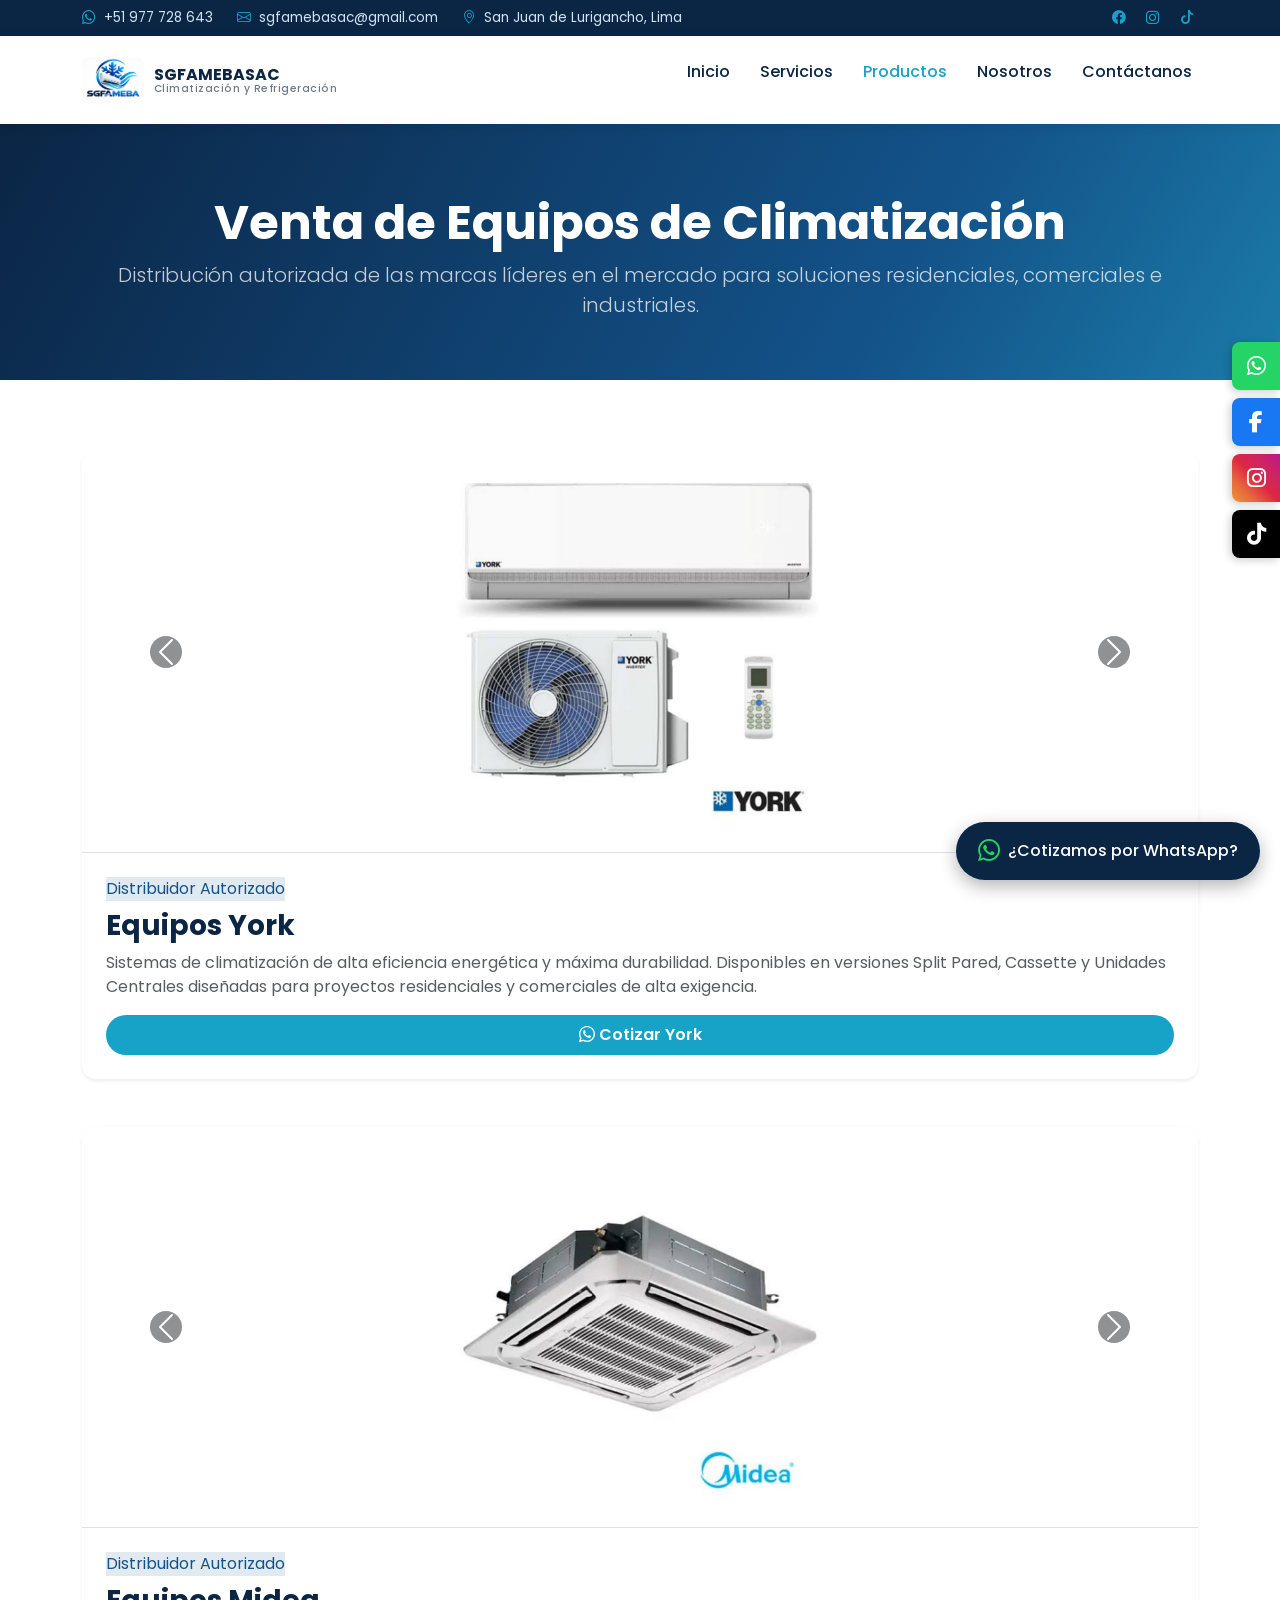
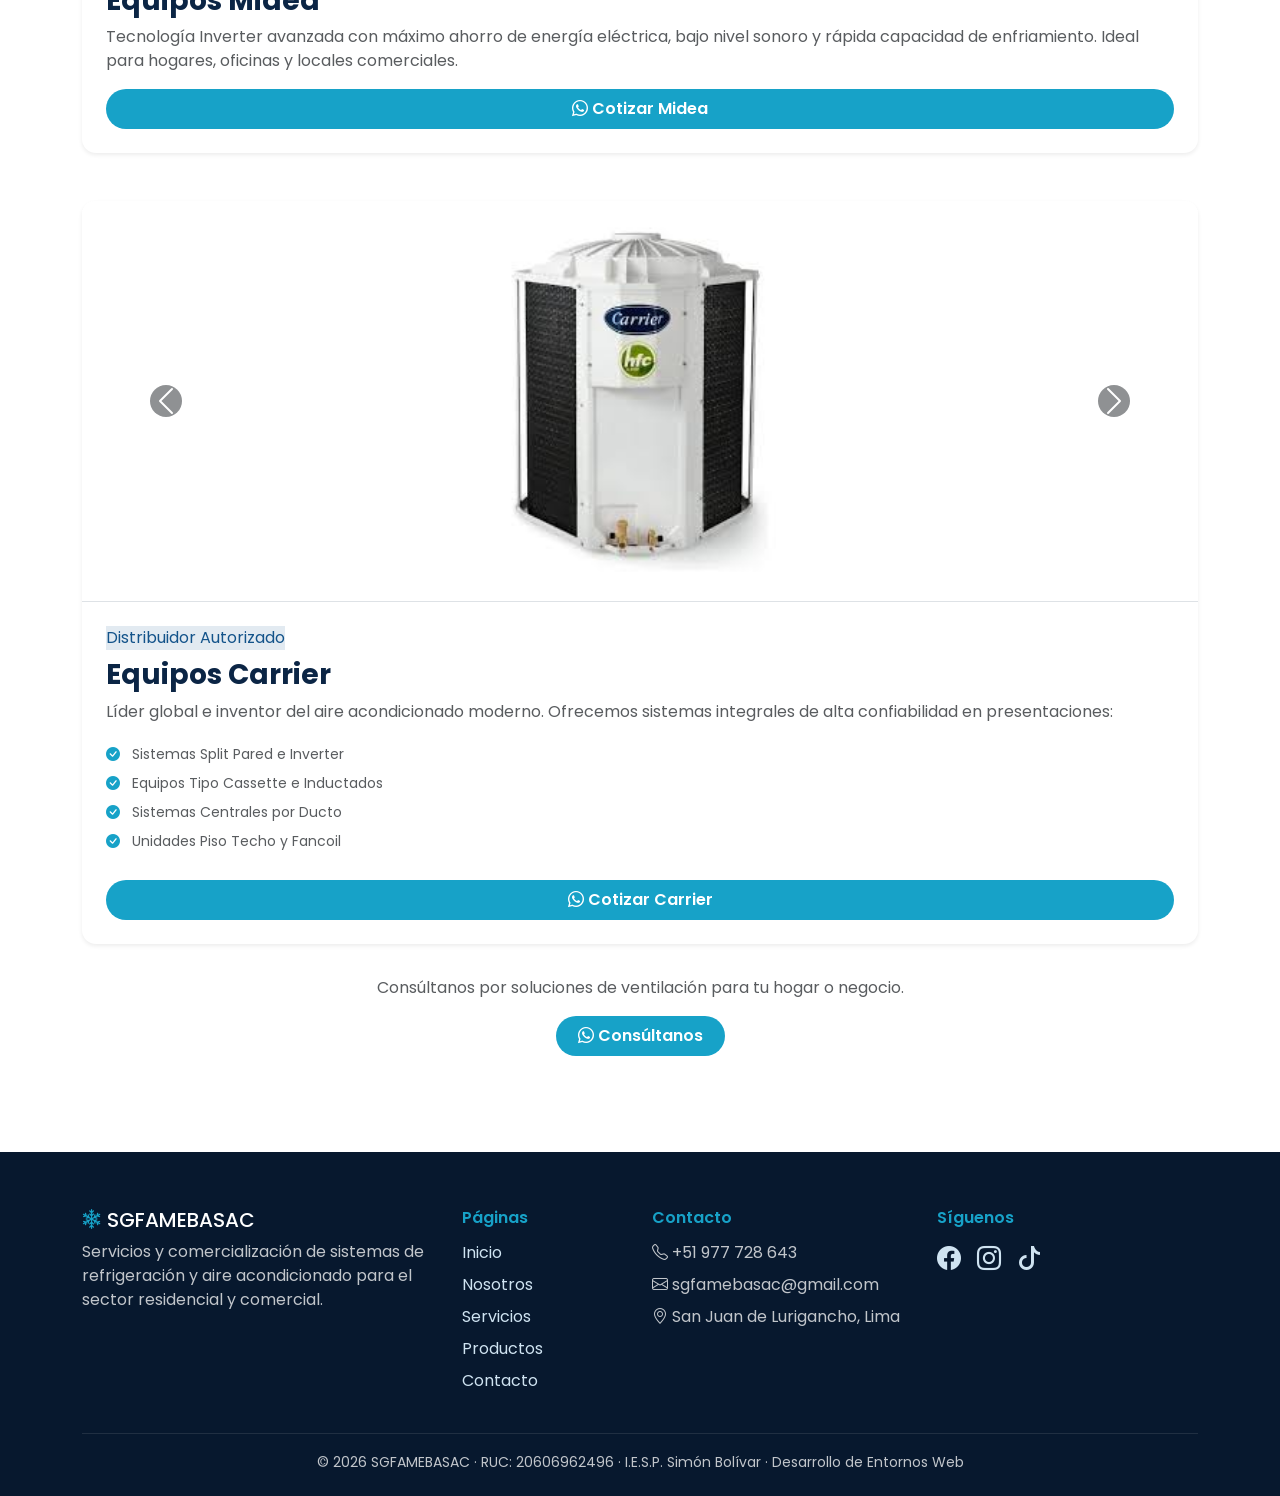
<file: productos.html>
<!DOCTYPE html>
<html lang="es">
<head>
  <meta charset="UTF-8">
  <meta name="viewport" content="width=device-width, initial-scale=1">
  <title>Productos | SGFAMEBASAC</title>
  <meta name="description" content="Catálogo de equipos de aire acondicionado y climatización de las marcas York, Midea y Carrier en SGFAMEBASAC. Venta y distribución autorizada en Lima, Perú.">
  <meta name="keywords" content="aire acondicionado, equipos York, equipos Midea, equipos Carrier, climatización, SGFAMEBASAC, Lima, San Juan de Lurigancho">
  <meta property="og:title" content="Productos y Equipos de Climatización | SGFAMEBASAC">
  <meta property="og:description" content="Conoce nuestros equipos Split, Cassette y Unidades Centrales de las mejores marcas del mercado.">
  <meta property="og:image" content="imagenes/logo2.jpg">

  <link rel="preconnect" href="https://fonts.googleapis.com">
  <link href="https://fonts.googleapis.com/css2?family=Poppins:wght@400;500;600;700&display=swap" rel="stylesheet">
  <link href="https://cdn.jsdelivr.net/npm/bootstrap@5.3.3/dist/css/bootstrap.min.css" rel="stylesheet">
  <link rel="stylesheet" href="https://cdn.jsdelivr.net/npm/bootstrap-icons@1.11.3/font/bootstrap-icons.min.css">
  <link rel="stylesheet" href="https://cdnjs.cloudflare.com/ajax/libs/font-awesome/6.5.1/css/all.min.css">
  <link rel="stylesheet" href="estilos/estilos.css">
  <link rel="stylesheet" href="estilos/menu.css">
  <link rel="stylesheet" href="estilos/redes.css">
  <link rel="stylesheet" href="estilos/productos.css">
  <link rel="shortcut icon" href="imagenes/favicon.ico" type="image/x-icon">

  <style>
    html { scroll-behavior: smooth; }
    section[id] { scroll-margin-top: 90px; }
    .product-card .carousel-inner { height: 400px; background-color: #fff; }
    .product-card .carousel-item { height: 100%; }
    .product-card .product-img { width: 100%; height: 100%; object-fit: contain; padding: 15px; }
    @media (max-width: 768px) {
      .product-card .carousel-inner { height: 280px; }
    }
  </style>
  <style>
/* ===== MÓVIL (va al final del <head> para ganar a menu.css) ===== */
.menu-toggle{display:none;background:none!important;border:0!important;box-shadow:none!important;font-size:2rem;line-height:1;color:#0f2a4a;cursor:pointer;padding:4px 8px;margin-left:auto}
.menu-toggle:focus-visible{outline:2px solid #17a2c8;outline-offset:2px}

@media (max-width:991px){
  html,body{overflow-x:hidden;overflow-x:clip}
  nav.nav-pro{position:sticky!important;top:0;z-index:1000;background:#fff}
  nav.nav-pro .nav-contenedor{display:flex!important;flex-wrap:wrap!important;align-items:center!important;justify-content:space-between!important}
  nav.nav-pro .menu-toggle{display:block!important}

  nav.nav-pro ul.menu{display:none!important;flex-direction:column!important;width:100%!important;margin:0!important;padding:0!important;list-style:none!important;text-align:left!important;max-height:calc(100vh - 80px);overflow-y:auto;position:static!important;background:#fff!important}
  nav.nav-pro ul.menu.abierto{display:flex!important}
  nav.nav-pro ul.menu > li{width:100%!important;border-top:1px solid #e5e9f0;position:static!important}
  nav.nav-pro ul.menu > li > a{display:block!important;padding:14px 8px!important}

  nav.nav-pro ul.menu ul.submenu{position:static!important;display:none!important;opacity:1!important;visibility:visible!important;transform:none!important;box-shadow:none!important;width:100%!important;min-width:0!important;margin:0!important;padding:0 0 0 16px!important;list-style:none!important;background:#f4f7fb!important}
  nav.nav-pro ul.menu li.tiene-sub.abierto-sub > ul.submenu{display:block!important}
  nav.nav-pro ul.menu ul.submenu a{display:block!important;padding:10px 8px!important}

  nav.nav-pro .logo-img{height:42px!important;width:auto!important}
  nav.nav-pro .logo small{font-size:.65rem}
}

@media (max-width:768px){
  .social-sidebar-right{right:0!important;left:auto!important}
  .social-sidebar-right .social-icon{width:34px!important;height:34px!important;font-size:16px!important}

  a.wsp-pill{right:12px!important;left:auto!important;bottom:12px!important;padding:0!important;width:52px!important;height:52px!important;border-radius:50%!important;display:flex!important;align-items:center;justify-content:center;font-size:1.6rem}
  a.wsp-pill span{display:none!important}

  .hero-pro{padding:50px 0 100px!important}
  .hero-pro h1{font-size:1.7rem!important;line-height:1.25}
  .hero-pro .lead{font-size:1rem!important}
  .hero-pro .btn{width:100%;margin:0 0 8px 0!important}
  .hero-pro::after{font-size:200px!important;right:-30px!important;bottom:-40px!important}
  .hero-overlay{opacity:.55!important}

  .franja-stats{margin-top:-60px!important}
  .franja-stats .container{padding:18px 8px!important}
  .stat strong{font-size:1.5rem!important}
  .stat span{font-size:.75rem!important}

  .cta-banner{padding:44px 0!important}
  .cta-banner h3{font-size:1.3rem}
  .cta-banner .btn{width:100%;margin:0 0 8px 0!important}

  .footer-pro{text-align:center}
  .footer-pro .d-flex{justify-content:center}
}
  </style>
</head>
<body class="pro">
  <div class="topbar d-none d-md-block">
    <div class="container d-flex justify-content-between align-items-center">
      <div class="d-flex gap-4">
        <span><i class="bi bi-whatsapp"></i> +51 977 728 643</span>
        <span><i class="bi bi-envelope"></i> sgfamebasac@gmail.com</span>
        <span><i class="bi bi-geo-alt"></i> San Juan de Lurigancho, Lima</span>
      </div>
      <div class="d-flex gap-3 topbar-redes">
        <a href="https://facebook.com" target="_blank" rel="noopener" aria-label="Facebook"><i class="bi bi-facebook"></i></a>
        <a href="https://instagram.com" target="_blank" rel="noopener" aria-label="Instagram"><i class="bi bi-instagram"></i></a>
        <a href="https://tiktok.com" target="_blank" rel="noopener" aria-label="TikTok"><i class="bi bi-tiktok"></i></a>
      </div>
    </div>
  </div>

  <nav class="nav-pro">
    <div class="container nav-contenedor">
      <a class="logo" href="index.html">
        <img src="imagenes/logo2.jpg" alt="Logo SGFAMEBASAC" class="logo-img">
        <span>SGFAMEBASAC<small>Climatización y Refrigeración</small></span>
      </a>

      <!-- Botón hamburguesa (solo se ve en móvil) -->
      <button class="menu-toggle" id="menuToggle" type="button" aria-label="Abrir menú" aria-expanded="false" aria-controls="menu">
        <i class="bi bi-list"></i>
      </button>

      <ul class="menu" id="menu">
        <li><a href="index.html">Inicio</a></li>
        <li><a href="servicios.html">Servicios</a></li>
        <li class="tiene-sub">
          <a href="productos.html" class="activo">Productos</a>
          <ul class="submenu">
            <li><a href="productos.html#york">Equipos York</a></li>
            <li><a href="productos.html#midea">Equipos Midea</a></li>
            <li><a href="productos.html#carrier">Equipos Carrier</a></li>
          </ul>
        </li>
        <li><a href="nosotros.html">Nosotros</a></li>
        <li><a href="contacto.html">Contáctanos</a></li>
      </ul>
    </div>
  </nav>

  <div class="social-sidebar-right">
    <a href="https://wa.me/51977728643" target="_blank" rel="noopener" class="social-icon whatsapp" title="WhatsApp Business">
      <i class="fa-brands fa-whatsapp"></i>
    </a>
    <a href="https://facebook.com" target="_blank" rel="noopener" class="social-icon facebook" title="Facebook">
      <i class="fa-brands fa-facebook-f"></i>
    </a>
    <a href="https://instagram.com" target="_blank" rel="noopener" class="social-icon instagram" title="Instagram">
      <i class="fa-brands fa-instagram"></i>
    </a>
    <a href="https://tiktok.com" target="_blank" rel="noopener" class="social-icon tiktok" title="TikTok">
      <i class="fa-brands fa-tiktok"></i>
    </a>
  </div>

  <header class="encabezado-pagina text-center text-white">
    <div class="container">
      <h1 class="display-5 fw-bold">Venta de Equipos de Climatización</h1>
      <p class="lead opacity-75 mb-0">Distribución autorizada de las marcas líderes en el mercado para soluciones residenciales, comerciales e industriales.</p>
    </div>
  </header>

  <main class="py-5">
    <section id="york" class="container py-4">
      <div class="row justify-content-center">
        <div class="col-12">
          <div class="card tarjeta product-card overflow-hidden shadow-sm">
            <div id="carouselYork" class="carousel slide border-bottom bg-white" data-bs-ride="carousel">
              <div class="carousel-inner">
                <div class="carousel-item active">
                  <img src="imagenes/equiposyork.jpg" class="d-block w-100 product-img img-fluid" alt="Equipos York Vista 1">
                </div>
                <div class="carousel-item">
                  <img src="imagenes/equiposyork2.jpg" class="d-block w-100 product-img img-fluid" alt="Equipos York Vista 2">
                </div>
                <div class="carousel-item">
                  <img src="imagenes/equiposyork3.jpg" class="d-block w-100 product-img img-fluid" alt="Equipos York Vista 3">
                </div>
                <div class="carousel-item">
                  <img src="imagenes/equiposyork4.jpg" class="d-block w-100 product-img img-fluid" alt="Equipos York Vista 4">
                </div>
              </div>
              <button class="carousel-control-prev" type="button" data-bs-target="#carouselYork" data-bs-slide="prev">
                <span class="carousel-control-prev-icon bg-dark rounded-circle p-2" aria-hidden="true"></span>
                <span class="visually-hidden">Anterior</span>
              </button>
              <button class="carousel-control-next" type="button" data-bs-target="#carouselYork" data-bs-slide="next">
                <span class="carousel-control-next-icon bg-dark rounded-circle p-2" aria-hidden="true"></span>
                <span class="visually-hidden">Siguiente</span>
              </button>
            </div>
            <div class="card-body d-flex flex-column p-4">
              <span class="etiqueta etiqueta-oscura w-fit mb-2">Distribuidor Autorizado</span>
              <h3 class="card-title">Equipos York</h3>
              <p class="card-text text-muted">Sistemas de climatización de alta eficiencia energética y máxima durabilidad. Disponibles en versiones Split Pared, Cassette y Unidades Centrales diseñadas para proyectos residenciales y comerciales de alta exigencia.</p>
              <a href="https://wa.me/51977728643?text=Hola,%20quisiera%20cotizar%20un%20equipo%20de%20aire%20acondicionado%20marca%20York." target="_blank" rel="noopener" class="btn btn-cta mt-auto"><i class="bi bi-whatsapp"></i> Cotizar York</a>
            </div>
          </div>
        </div>
      </div>
    </section>

    <section id="midea" class="container py-4">
      <div class="row justify-content-center">
        <div class="col-12">
          <div class="card tarjeta product-card overflow-hidden shadow-sm">
            <div id="carouselMidea" class="carousel slide border-bottom bg-white" data-bs-ride="carousel">
              <div class="carousel-inner">
                <div class="carousel-item active">
                  <img src="imagenes/productosmidea.jpg" class="d-block w-100 product-img img-fluid" alt="Equipos Midea Vista 1">
                </div>
                <div class="carousel-item">
                  <img src="imagenes/productosmidea2.jpg" class="d-block w-100 product-img img-fluid" alt="Equipos Midea Vista 2">
                </div>
                <div class="carousel-item">
                  <img src="imagenes/productosmidea3.jpg" class="d-block w-100 product-img img-fluid" alt="Equipos Midea Vista 3">
                </div>
                <div class="carousel-item">
                  <img src="imagenes/productosmidea4.jpg" class="d-block w-100 product-img img-fluid" alt="Equipos Midea Vista 4">
                </div>
              </div>
              <button class="carousel-control-prev" type="button" data-bs-target="#carouselMidea" data-bs-slide="prev">
                <span class="carousel-control-prev-icon bg-dark rounded-circle p-2" aria-hidden="true"></span>
                <span class="visually-hidden">Anterior</span>
              </button>
              <button class="carousel-control-next" type="button" data-bs-target="#carouselMidea" data-bs-slide="next">
                <span class="carousel-control-next-icon bg-dark rounded-circle p-2" aria-hidden="true"></span>
                <span class="visually-hidden">Siguiente</span>
              </button>
            </div>
            <div class="card-body d-flex flex-column p-4">
              <span class="etiqueta etiqueta-oscura w-fit mb-2">Distribuidor Autorizado</span>
              <h3 class="card-title">Equipos Midea</h3>
              <p class="card-text text-muted">Tecnología Inverter avanzada con máximo ahorro de energía eléctrica, bajo nivel sonoro y rápida capacidad de enfriamiento. Ideal para hogares, oficinas y locales comerciales.</p>
              <a href="https://wa.me/51977728643?text=Hola,%20quisiera%20cotizar%20un%20equipo%20de%20aire%20acondicionado%20marca%20Midea." target="_blank" rel="noopener" class="btn btn-cta mt-auto"><i class="bi bi-whatsapp"></i> Cotizar Midea</a>
            </div>
          </div>
        </div>
      </div>
    </section>

    <section id="carrier" class="container py-4">
      <div class="row justify-content-center">
        <div class="col-12">
          <div class="card tarjeta product-card overflow-hidden shadow-sm">
            <div id="carouselCarrier" class="carousel slide border-bottom bg-white" data-bs-ride="carousel">
              <div class="carousel-inner">
                <div class="carousel-item active">
                  <img src="imagenes/productoscarrier.jpg" class="d-block w-100 product-img img-fluid" alt="Equipos Carrier Vista 1">
                </div>
                <div class="carousel-item">
                  <img src="imagenes/productoscarrier2.jpg" class="d-block w-100 product-img img-fluid" alt="Equipos Carrier Vista 2">
                </div>
                <div class="carousel-item">
                  <img src="imagenes/productoscarrier3.jpg" class="d-block w-100 product-img img-fluid" alt="Equipos Carrier Vista 3">
                </div>
                <div class="carousel-item">
                  <img src="imagenes/productoscarrier4.jpg" class="d-block w-100 product-img img-fluid" alt="Equipos Carrier Vista 4">
                </div>
              </div>
              <button class="carousel-control-prev" type="button" data-bs-target="#carouselCarrier" data-bs-slide="prev">
                <span class="carousel-control-prev-icon bg-dark rounded-circle p-2" aria-hidden="true"></span>
                <span class="visually-hidden">Anterior</span>
              </button>
              <button class="carousel-control-next" type="button" data-bs-target="#carouselCarrier" data-bs-slide="next">
                <span class="carousel-control-next-icon bg-dark rounded-circle p-2" aria-hidden="true"></span>
                <span class="visually-hidden">Siguiente</span>
              </button>
            </div>
            <div class="card-body d-flex flex-column p-4">
              <span class="etiqueta etiqueta-oscura w-fit mb-2">Distribuidor Autorizado</span>
              <h3 class="card-title">Equipos Carrier</h3>
              <p class="card-text text-muted">Líder global e inventor del aire acondicionado moderno. Ofrecemos sistemas integrales de alta confiabilidad en presentaciones:</p>
              <ul class="lista-servicio small text-muted mb-4">
                <li>Sistemas Split Pared e Inverter</li>
                <li>Equipos Tipo Cassette e Inductados</li>
                <li>Sistemas Centrales por Ducto</li>
                <li>Unidades Piso Techo y Fancoil</li>
              </ul>
              <a href="https://wa.me/51977728643?text=Hola,%20quisiera%20cotizar%20un%20equipo%20de%20aire%20acondicionado%20marca%20Carrier." target="_blank" rel="noopener" class="btn btn-cta mt-auto"><i class="bi bi-whatsapp"></i> Cotizar Carrier</a>
            </div>
          </div>
        </div>
      </div>
    </section>

    <!-- Sección Ventilación -->
    <section id="ventilacion" class="container text-center pt-2 pb-5">
      <p class="text-muted">Consúltanos por soluciones de ventilación para tu hogar o negocio.</p>
      <a href="https://wa.me/51977728643?text=Hola,%20quisiera%20consultar%20por%20soluciones%20de%20ventilaci%C3%B3n." target="_blank" rel="noopener" class="btn btn-cta"><i class="bi bi-whatsapp"></i> Consúltanos</a>
    </section>
  </main>

  <a href="https://wa.me/51977728643?text=Hola%20SGFAMEBASAC%2C%20necesito%20ayuda" target="_blank" rel="noopener" class="wsp-pill" aria-label="Cotizar por WhatsApp">
    <i class="bi bi-whatsapp"></i> <span>¿Cotizamos por WhatsApp?</span>
  </a>

  <footer class="footer-pro">
    <div class="container">
      <div class="row g-4">
        <div class="col-lg-4">
          <h5 class="logo-footer"><i class="bi bi-snow2"></i> SGFAMEBASAC</h5>
          <p class="opacity-75">Servicios y comercialización de sistemas de refrigeración y aire acondicionado para el sector residencial y comercial.</p>
        </div>
        <div class="col-6 col-lg-2">
          <h6>Páginas</h6>
          <ul class="list-unstyled">
            <li><a href="index.html">Inicio</a></li>
            <li><a href="nosotros.html">Nosotros</a></li>
            <li><a href="servicios.html">Servicios</a></li>
            <li><a href="productos.html">Productos</a></li>
            <li><a href="contacto.html">Contacto</a></li>
          </ul>
        </div>
        <div class="col-6 col-lg-3">
          <h6>Contacto</h6>
          <ul class="list-unstyled opacity-75">
            <li><i class="bi bi-telephone"></i> +51 977 728 643</li>
            <li><i class="bi bi-envelope"></i> sgfamebasac@gmail.com</li>
            <li><i class="bi bi-geo-alt"></i> San Juan de Lurigancho, Lima</li>
          </ul>
        </div>
        <div class="col-lg-3">
          <h6>Síguenos</h6>
          <div class="d-flex gap-3 topbar-redes fs-4">
            <a href="https://facebook.com" target="_blank" rel="noopener" aria-label="Facebook"><i class="bi bi-facebook"></i></a>
            <a href="https://instagram.com" target="_blank" rel="noopener" aria-label="Instagram"><i class="bi bi-instagram"></i></a>
            <a href="https://tiktok.com" target="_blank" rel="noopener" aria-label="TikTok"><i class="bi bi-tiktok"></i></a>
          </div>
        </div>
      </div>
      <hr class="border-secondary mt-4">
      <p class="text-center mb-0 opacity-75"><small>&copy; 2026 SGFAMEBASAC · RUC: 20606962496 · I.E.S.P. Simón Bolívar · Desarrollo de Entornos Web</small></p>
    </div>
  </footer>

  <script src="https://cdn.jsdelivr.net/npm/bootstrap@5.3.3/dist/js/bootstrap.bundle.min.js"></script>
  <script>
    // Menú hamburguesa (móvil)
    const btnMenu = document.getElementById('menuToggle');
    const menu = document.getElementById('menu');

    function cerrarMenu() {
      menu.classList.remove('abierto');
      btnMenu.setAttribute('aria-expanded', 'false');
      btnMenu.innerHTML = '<i class="bi bi-list"></i>';
    }

    btnMenu.addEventListener('click', function () {
      const abierto = menu.classList.toggle('abierto');
      btnMenu.setAttribute('aria-expanded', abierto);
      btnMenu.innerHTML = abierto ? '<i class="bi bi-x-lg"></i>' : '<i class="bi bi-list"></i>';
    });

    // En móvil: el 1.er toque en "Productos" abre el submenú, el 2.º entra a la página
    document.querySelectorAll('.tiene-sub > a').forEach(function (a) {
      a.addEventListener('click', function (e) {
        if (window.innerWidth <= 991 && !a.parentElement.classList.contains('abierto-sub')) {
          e.preventDefault();
          a.parentElement.classList.add('abierto-sub');
        }
      });
    });

    // Al pasar a escritorio, reiniciar el menú
    window.addEventListener('resize', function () {
      if (window.innerWidth > 991) {
        cerrarMenu();
        document.querySelectorAll('.abierto-sub').forEach(function (li) { li.classList.remove('abierto-sub'); });
      }
    });
  </script>
</body>
</html>
</file>
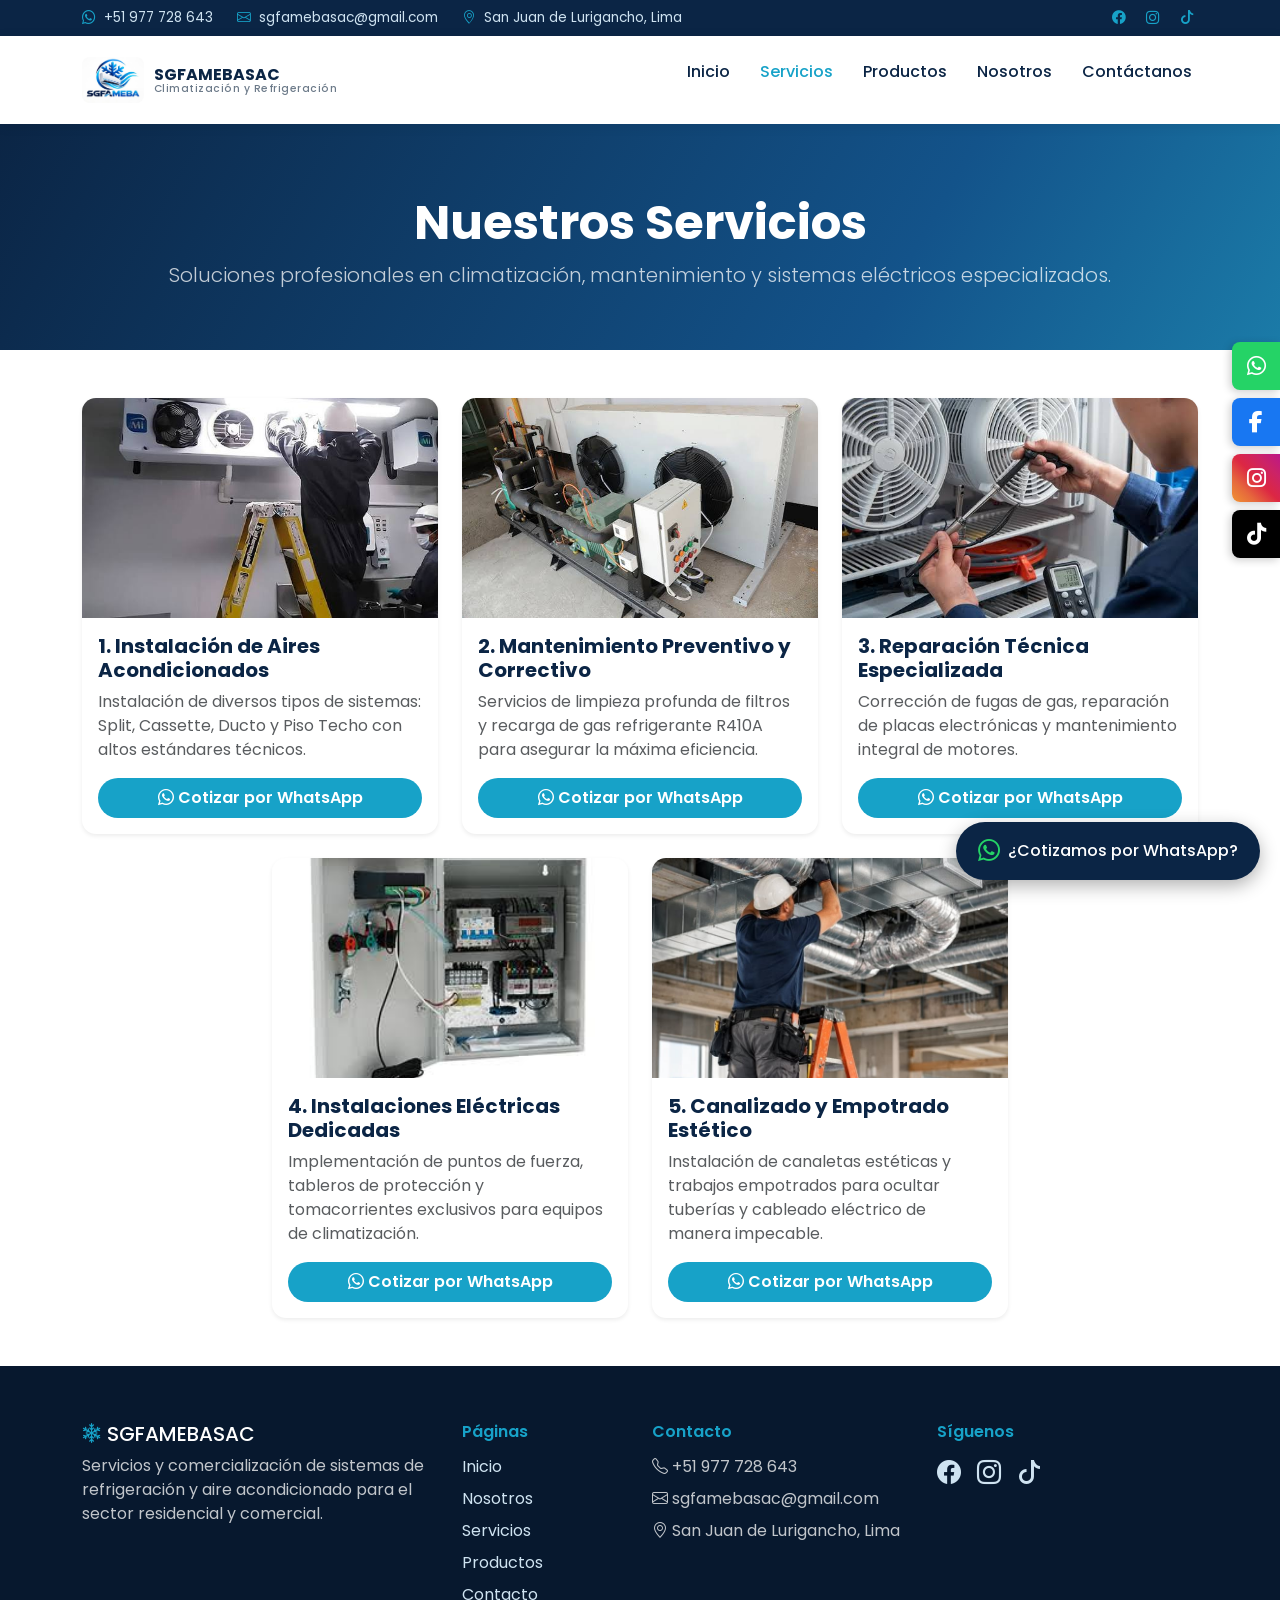
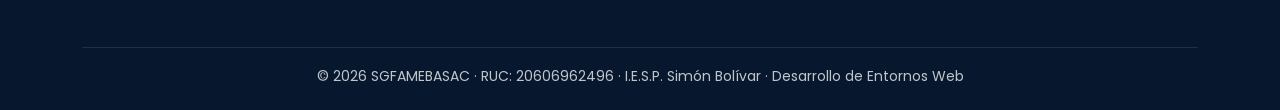
<file: servicios.html>
<!DOCTYPE html>
<html lang="es">
<head>
  <meta charset="UTF-8">
  <meta name="viewport" content="width=device-width, initial-scale=1">
  <title>Nuestros Servicios | SGFAMEBASAC</title>
  <meta name="description" content="Servicios profesionales de instalación, mantenimiento, reparación y canalizado de sistemas de aire acondicionado y climatización en San Juan de Lurigancho, Lima.">
  <meta name="keywords" content="instalación aire acondicionado, mantenimiento aire acondicionado, reparación aire acondicionado, climatización, SGFAMEBASAC, Lima">
  <meta property="og:title" content="Servicios de Climatización y Refrigeración | SGFAMEBASAC">
  <meta property="og:description" content="Soluciones profesionales en instalación, mantenimiento preventivo y correctivo, y sistemas eléctricos especializados.">
  <meta property="og:image" content="imagenes/logo2.jpg">

  <link rel="preconnect" href="https://fonts.googleapis.com">
  <link href="https://fonts.googleapis.com/css2?family=Poppins:wght@400;500;600;700&display=swap" rel="stylesheet">
  <link href="https://cdn.jsdelivr.net/npm/bootstrap@5.3.3/dist/css/bootstrap.min.css" rel="stylesheet">
  <link rel="stylesheet" href="https://cdn.jsdelivr.net/npm/bootstrap-icons@1.11.3/font/bootstrap-icons.min.css">
  <link rel="stylesheet" href="https://cdnjs.cloudflare.com/ajax/libs/font-awesome/6.5.1/css/all.min.css">
  <link rel="stylesheet" href="estilos/estilos.css">
  <link rel="stylesheet" href="estilos/menu.css">
  <link rel="stylesheet" href="estilos/redes.css">
  <link rel="stylesheet" href="estilos/servicios.css">
  <link rel="shortcut icon" href="imagenes/favicon.ico" type="image/x-icon">

  <style>
    html { scroll-behavior: smooth; }
    section[id], div[id] { scroll-margin-top: 90px; }
  </style>
  <style>
/* ===== MÓVIL (va al final del <head> para ganar a menu.css) ===== */
.menu-toggle{display:none;background:none!important;border:0!important;box-shadow:none!important;font-size:2rem;line-height:1;color:#0f2a4a;cursor:pointer;padding:4px 8px;margin-left:auto}
.menu-toggle:focus-visible{outline:2px solid #17a2c8;outline-offset:2px}

@media (max-width:991px){
  html,body{overflow-x:hidden;overflow-x:clip}
  nav.nav-pro{position:sticky!important;top:0;z-index:1000;background:#fff}
  nav.nav-pro .nav-contenedor{display:flex!important;flex-wrap:wrap!important;align-items:center!important;justify-content:space-between!important}
  nav.nav-pro .menu-toggle{display:block!important}

  nav.nav-pro ul.menu{display:none!important;flex-direction:column!important;width:100%!important;margin:0!important;padding:0!important;list-style:none!important;text-align:left!important;max-height:calc(100vh - 80px);overflow-y:auto;position:static!important;background:#fff!important}
  nav.nav-pro ul.menu.abierto{display:flex!important}
  nav.nav-pro ul.menu > li{width:100%!important;border-top:1px solid #e5e9f0;position:static!important}
  nav.nav-pro ul.menu > li > a{display:block!important;padding:14px 8px!important}

  nav.nav-pro ul.menu ul.submenu{position:static!important;display:none!important;opacity:1!important;visibility:visible!important;transform:none!important;box-shadow:none!important;width:100%!important;min-width:0!important;margin:0!important;padding:0 0 0 16px!important;list-style:none!important;background:#f4f7fb!important}
  nav.nav-pro ul.menu li.tiene-sub.abierto-sub > ul.submenu{display:block!important}
  nav.nav-pro ul.menu ul.submenu a{display:block!important;padding:10px 8px!important}

  nav.nav-pro .logo-img{height:42px!important;width:auto!important}
  nav.nav-pro .logo small{font-size:.65rem}
}

@media (max-width:768px){
  .social-sidebar-right{right:0!important;left:auto!important}
  .social-sidebar-right .social-icon{width:34px!important;height:34px!important;font-size:16px!important}

  a.wsp-pill{right:12px!important;left:auto!important;bottom:12px!important;padding:0!important;width:52px!important;height:52px!important;border-radius:50%!important;display:flex!important;align-items:center;justify-content:center;font-size:1.6rem}
  a.wsp-pill span{display:none!important}

  .hero-pro{padding:50px 0 100px!important}
  .hero-pro h1{font-size:1.7rem!important;line-height:1.25}
  .hero-pro .lead{font-size:1rem!important}
  .hero-pro .btn{width:100%;margin:0 0 8px 0!important}
  .hero-pro::after{font-size:200px!important;right:-30px!important;bottom:-40px!important}
  .hero-overlay{opacity:.55!important}

  .franja-stats{margin-top:-60px!important}
  .franja-stats .container{padding:18px 8px!important}
  .stat strong{font-size:1.5rem!important}
  .stat span{font-size:.75rem!important}

  .cta-banner{padding:44px 0!important}
  .cta-banner h3{font-size:1.3rem}
  .cta-banner .btn{width:100%;margin:0 0 8px 0!important}

  .footer-pro{text-align:center}
  .footer-pro .d-flex{justify-content:center}
}
  </style>
</head>
<body class="pro">
  <div class="topbar d-none d-md-block">
    <div class="container d-flex justify-content-between align-items-center">
      <div class="d-flex gap-4">
        <span><i class="bi bi-whatsapp"></i> +51 977 728 643</span>
        <span><i class="bi bi-envelope"></i> sgfamebasac@gmail.com</span>
        <span><i class="bi bi-geo-alt"></i> San Juan de Lurigancho, Lima</span>
      </div>
      <div class="d-flex gap-3 topbar-redes">
        <a href="https://facebook.com" target="_blank" rel="noopener" aria-label="Facebook"><i class="bi bi-facebook"></i></a>
        <a href="https://instagram.com" target="_blank" rel="noopener" aria-label="Instagram"><i class="bi bi-instagram"></i></a>
        <a href="https://tiktok.com" target="_blank" rel="noopener" aria-label="TikTok"><i class="bi bi-tiktok"></i></a>
      </div>
    </div>
  </div>

  <nav class="nav-pro">
    <div class="container nav-contenedor">
      <a class="logo" href="index.html">
        <img src="imagenes/logo2.jpg" alt="Logo SGFAMEBASAC" class="logo-img">
        <span>SGFAMEBASAC<small>Climatización y Refrigeración</small></span>
      </a>

      <!-- Botón hamburguesa (solo se ve en móvil) -->
      <button class="menu-toggle" id="menuToggle" type="button" aria-label="Abrir menú" aria-expanded="false" aria-controls="menu">
        <i class="bi bi-list"></i>
      </button>

      <ul class="menu" id="menu">
        <li><a href="index.html">Inicio</a></li>
        <li><a href="servicios.html" class="activo">Servicios</a></li>
        <li class="tiene-sub">
          <a href="productos.html">Productos</a>
          <ul class="submenu">
            <li><a href="productos.html#york">Equipos York</a></li>
            <li><a href="productos.html#midea">Equipos Midea</a></li>
            <li><a href="productos.html#carrier">Equipos Carrier</a></li>
          </ul>
        </li>
        <li><a href="nosotros.html">Nosotros</a></li>
        <li><a href="contacto.html">Contáctanos</a></li>
      </ul>
    </div>
  </nav>

  <div class="social-sidebar-right">
    <a href="https://wa.me/51977728643" target="_blank" rel="noopener" class="social-icon whatsapp" title="WhatsApp Business">
      <i class="fa-brands fa-whatsapp"></i>
    </a>
    <a href="https://facebook.com" target="_blank" rel="noopener" class="social-icon facebook" title="Facebook">
      <i class="fa-brands fa-facebook-f"></i>
    </a>
    <a href="https://instagram.com" target="_blank" rel="noopener" class="social-icon instagram" title="Instagram">
      <i class="fa-brands fa-instagram"></i>
    </a>
    <a href="https://tiktok.com" target="_blank" rel="noopener" class="social-icon tiktok" title="TikTok">
      <i class="fa-brands fa-tiktok"></i>
    </a>
  </div>

  <header class="encabezado-pagina text-center text-white">
    <div class="container">
      <h1 class="display-5 fw-bold">Nuestros Servicios</h1>
      <p class="lead opacity-75 mb-0">Soluciones profesionales en climatización, mantenimiento y sistemas eléctricos especializados.</p>
    </div>
  </header>

  <main class="py-5">
    <div class="container">
      <div class="row g-4 justify-content-center">
        <div id="instalacion" class="col-md-6 col-lg-4">
          <div class="card h-100 tarjeta overflow-hidden shadow-sm">
            <img src="imagenes22/instalaciion.jpg" class="card-img-top service-img img-fluid" alt="Instalación de Aires Acondicionados">
            <div class="card-body d-flex flex-column">
              <h5 class="card-title">1. Instalación de Aires Acondicionados</h5>
              <p class="card-text flex-grow-1 text-muted">Instalación de diversos tipos de sistemas: Split, Cassette, Ducto y Piso Techo con altos estándares técnicos.</p>
              <a href="https://wa.me/51977728643?text=Hola,%20deseo%20cotizar%20la%20instalaci%C3%B3n%20de%20aire%20acondicionado." target="_blank" rel="noopener" class="btn btn-cta mt-auto"><i class="bi bi-whatsapp"></i> Cotizar por WhatsApp</a>
            </div>
          </div>
        </div>
        <div id="mantenimiento" class="col-md-6 col-lg-4">
          <div class="card h-100 tarjeta overflow-hidden shadow-sm">
            <img src="imagenes22/mantenimiento.jpg" class="card-img-top service-img img-fluid" alt="Mantenimiento Preventivo y Correctivo">
            <div class="card-body d-flex flex-column">
              <h5 class="card-title">2. Mantenimiento Preventivo y Correctivo</h5>
              <p class="card-text flex-grow-1 text-muted">Servicios de limpieza profunda de filtros y recarga de gas refrigerante R410A para asegurar la máxima eficiencia.</p>
              <a href="https://wa.me/51977728643?text=Hola,%20deseo%20informaci%C3%B3n%20sobre%20mantenimiento%20y%20recarga%20de%20gas." target="_blank" rel="noopener" class="btn btn-cta mt-auto"><i class="bi bi-whatsapp"></i> Cotizar por WhatsApp</a>
            </div>
          </div>
        </div>
        <div id="reparacion" class="col-md-6 col-lg-4">
          <div class="card h-100 tarjeta overflow-hidden shadow-sm">
            <img src="imagenes22/reparaccion.jpg" class="card-img-top service-img img-fluid" alt="Reparación Técnica Especializada">
            <div class="card-body d-flex flex-column">
              <h5 class="card-title">3. Reparación Técnica Especializada</h5>
              <p class="card-text flex-grow-1 text-muted">Corrección de fugas de gas, reparación de placas electrónicas y mantenimiento integral de motores.</p>
              <a href="https://wa.me/51977728643?text=Hola,%20necesito%20reparaci%C3%B3n%20t%C3%A9cnica%20especializada." target="_blank" rel="noopener" class="btn btn-cta mt-auto"><i class="bi bi-whatsapp"></i> Cotizar por WhatsApp</a>
            </div>
          </div>
        </div>
        <div id="electrico" class="col-md-6 col-lg-4">
          <div class="card h-100 tarjeta overflow-hidden shadow-sm">
            <img src="imagenes/instalacion2.jpg" class="card-img-top service-img img-fluid" alt="Instalaciones Eléctricas Dedicadas">
            <div class="card-body d-flex flex-column">
              <h5 class="card-title">4. Instalaciones Eléctricas Dedicadas</h5>
              <p class="card-text flex-grow-1 text-muted">Implementación de puntos de fuerza, tableros de protección y tomacorrientes exclusivos para equipos de climatización.</p>
              <a href="https://wa.me/51977728643?text=Hola,%20requiero%20instalaciones%20el%C3%A9ctricas%20dedicadas." target="_blank" rel="noopener" class="btn btn-cta mt-auto"><i class="bi bi-whatsapp"></i> Cotizar por WhatsApp</a>
            </div>
          </div>
        </div>
        <div id="canalizado" class="col-md-6 col-lg-4">
          <div class="card h-100 tarjeta overflow-hidden shadow-sm">
            <img src="imagenes22/acnalizaccion.jpg" class="card-img-top service-img img-fluid" alt="Canalizado y Empotrado Estético">
            <div class="card-body d-flex flex-column">
              <h5 class="card-title">5. Canalizado y Empotrado Estético</h5>
              <p class="card-text flex-grow-1 text-muted">Instalación de canaletas estéticas y trabajos empotrados para ocultar tuberías y cableado eléctrico de manera impecable.</p>
              <a href="https://wa.me/51977728643?text=Hola,%20deseo%20saber%20sobre%20el%20canalizado%20est%C3%A9tico." target="_blank" rel="noopener" class="btn btn-cta mt-auto"><i class="bi bi-whatsapp"></i> Cotizar por WhatsApp</a>
            </div>
          </div>
        </div>
      </div>
    </div>
  </main>

  <a href="https://wa.me/51977728643?text=Hola%20SGFAMEBASAC%2C%20necesito%20ayuda" target="_blank" rel="noopener" class="wsp-pill" aria-label="Cotizar por WhatsApp">
    <i class="bi bi-whatsapp"></i> <span>¿Cotizamos por WhatsApp?</span>
  </a>

  <footer class="footer-pro">
    <div class="container">
      <div class="row g-4">
        <div class="col-lg-4">
          <h5 class="logo-footer"><i class="bi bi-snow2"></i> SGFAMEBASAC</h5>
          <p class="opacity-75">Servicios y comercialización de sistemas de refrigeración y aire acondicionado para el sector residencial y comercial.</p>
        </div>
        <div class="col-6 col-lg-2">
          <h6>Páginas</h6>
          <ul class="list-unstyled">
            <li><a href="index.html">Inicio</a></li>
            <li><a href="nosotros.html">Nosotros</a></li>
            <li><a href="servicios.html">Servicios</a></li>
            <li><a href="productos.html">Productos</a></li>
            <li><a href="contacto.html">Contacto</a></li>
          </ul>
        </div>
        <div class="col-6 col-lg-3">
          <h6>Contacto</h6>
          <ul class="list-unstyled opacity-75">
            <li><i class="bi bi-telephone"></i> +51 977 728 643</li>
            <li><i class="bi bi-envelope"></i> sgfamebasac@gmail.com</li>
            <li><i class="bi bi-geo-alt"></i> San Juan de Lurigancho, Lima</li>
          </ul>
        </div>
        <div class="col-lg-3">
          <h6>Síguenos</h6>
          <div class="d-flex gap-3 topbar-redes fs-4">
            <a href="https://facebook.com" target="_blank" rel="noopener" aria-label="Facebook"><i class="bi bi-facebook"></i></a>
            <a href="https://instagram.com" target="_blank" rel="noopener" aria-label="Instagram"><i class="bi bi-instagram"></i></a>
            <a href="https://tiktok.com" target="_blank" rel="noopener" aria-label="TikTok"><i class="bi bi-tiktok"></i></a>
          </div>
        </div>
      </div>
      <hr class="border-secondary mt-4">
      <p class="text-center mb-0 opacity-75"><small>&copy; 2026 SGFAMEBASAC · RUC: 20606962496 · I.E.S.P. Simón Bolívar · Desarrollo de Entornos Web</small></p>
    </div>
  </footer>

  <script src="https://cdn.jsdelivr.net/npm/bootstrap@5.3.3/dist/js/bootstrap.bundle.min.js"></script>
  <script>
    // Menú hamburguesa (móvil)
    const btnMenu = document.getElementById('menuToggle');
    const menu = document.getElementById('menu');

    function cerrarMenu() {
      menu.classList.remove('abierto');
      btnMenu.setAttribute('aria-expanded', 'false');
      btnMenu.innerHTML = '<i class="bi bi-list"></i>';
    }

    btnMenu.addEventListener('click', function () {
      const abierto = menu.classList.toggle('abierto');
      btnMenu.setAttribute('aria-expanded', abierto);
      btnMenu.innerHTML = abierto ? '<i class="bi bi-x-lg"></i>' : '<i class="bi bi-list"></i>';
    });

    // En móvil: el 1.er toque en "Productos" abre el submenú, el 2.º entra a la página
    document.querySelectorAll('.tiene-sub > a').forEach(function (a) {
      a.addEventListener('click', function (e) {
        if (window.innerWidth <= 991 && !a.parentElement.classList.contains('abierto-sub')) {
          e.preventDefault();
          a.parentElement.classList.add('abierto-sub');
        }
      });
    });

    // Al pasar a escritorio, reiniciar el menú
    window.addEventListener('resize', function () {
      if (window.innerWidth > 991) {
        cerrarMenu();
        document.querySelectorAll('.abierto-sub').forEach(function (li) { li.classList.remove('abierto-sub'); });
      }
    });
  </script>
</body>
</html>
</file>
<file: estilos/estilos.css>
/* ==========================================
   ESTILOS GENERALES (todas las páginas)
=========================================== */
:root {
  --azul-oscuro: #0b2545;
  --azul: #13538a;
  --celeste: #17a2c8;
  --claro: #f1f7fb;
}

html { scroll-behavior: smooth; }

body {
  font-family: "Segoe UI", Arial, sans-serif;
  color: #2b2b2b;
}
body.pro { font-family: "Poppins", "Segoe UI", Arial, sans-serif; }

/* los enlaces del menú (#instalacion, #york...) no quedan bajo la barra */
[id] { scroll-margin-top: 100px; }

/* ===== BARRA SUPERIOR DE CONTACTO ===== */
.topbar { background: var(--azul-oscuro); color: #cfe3f1; font-size: .85rem; padding: 8px 0; }
.topbar i { color: var(--celeste); margin-right: 4px; }
.topbar-redes a { color: #cfe3f1; transition: color .2s; }
.topbar-redes a:hover { color: var(--celeste); }

/* ===== BARRA DE NAVEGACIÓN (la lista del menú está en menu.css) ===== */
.nav-pro {
  background: #fff;
  box-shadow: 0 2px 12px rgba(0,0,0,.08);
  padding: 12px 0;
  position: sticky;
  top: 0;
  z-index: 1030;
}
.nav-contenedor {
  display: flex;
  align-items: center;
  justify-content: space-between;
  flex-wrap: wrap;
  gap: 12px 24px;
}

.logo {
  display: flex;
  align-items: center;
  gap: 10px;
  color: var(--azul-oscuro);
  font-weight: 700;
  line-height: 1.1;
  text-decoration: none;
}
.logo i { font-size: 2rem; color: var(--celeste); }
.logo-img { height: 46px; width: auto; border-radius: 8px; object-fit: contain; }
.logo small {
  display: block;
  font-size: .65rem;
  font-weight: 500;
  color: #6c7a89;
  letter-spacing: .5px;
}

/* ===== BOTONES ===== */
.btn-cta {
  background: var(--celeste);
  color: #fff;
  border: none;
  font-weight: 600;
  border-radius: 50px;
  padding: 8px 22px;
}
.btn-cta:hover { background: #128aab; color: #fff; }
.btn-lg.btn-cta { padding: 12px 28px; }
.btn-outline-light { border-radius: 50px; }

/* ===== ENCABEZADO DE PÁGINAS INTERNAS ===== */
.encabezado-pagina {
  padding: 70px 0 60px;
  background: linear-gradient(120deg, var(--azul-oscuro) 0%, var(--azul) 70%, #1b7ba8 100%);
}

/* ===== TÍTULOS ===== */
.titulo { color: var(--azul-oscuro); font-weight: 700; }
.titulo::after {
  content: "";
  display: block;
  width: 60px;
  height: 4px;
  background: var(--celeste);
  margin: 10px auto 0;
  border-radius: 2px;
}
.titulo-izq { color: var(--azul-oscuro); font-weight: 700; }
.titulo-izq::after {
  content: "";
  display: block;
  width: 60px;
  height: 4px;
  background: var(--celeste);
  margin-top: 10px;
  border-radius: 2px;
}

.sobretitulo {
  color: var(--celeste);
  font-weight: 600;
  text-transform: uppercase;
  letter-spacing: 1.5px;
  font-size: .8rem;
  margin-bottom: 6px;
}

.fondo-claro { background-color: var(--claro); }

/* ===== TARJETAS ===== */
.tarjeta {
  border: none;
  border-radius: 14px;
  box-shadow: 0 4px 16px rgba(0,0,0,.08);
  transition: transform .25s, box-shadow .25s;
}
.tarjeta:hover {
  transform: translateY(-5px);
  box-shadow: 0 10px 24px rgba(0,0,0,.14);
}
.tarjeta .card-title { color: var(--azul-oscuro); font-weight: 700; }
.icono { font-size: 2.5rem; color: var(--celeste); margin-bottom: 10px; }

/* ===== LISTAS CON CHECK ===== */
.lista-servicio { padding-left: 0; list-style: none; margin-bottom: 20px; }
.lista-servicio li { padding: 4px 0 4px 26px; position: relative; }
.lista-servicio li::before {
  content: "\F26A";
  font-family: "bootstrap-icons";
  color: var(--celeste);
  position: absolute;
  left: 0;
}

/* ===== BOTÓN FLOTANTE DE AYUDA ===== */
.wsp-pill {
  position: fixed;
  right: 20px;
  bottom: 20px;
  background: var(--azul-oscuro);
  color: #fff;
  padding: 12px 22px;
  border-radius: 50px;
  display: flex;
  align-items: center;
  gap: 8px;
  font-weight: 500;
  text-decoration: none;
  box-shadow: 0 6px 18px rgba(0,0,0,.3);
  z-index: 1000;
}
.wsp-pill i { color: #25d366; font-size: 1.4rem; }
.wsp-pill:hover { background: var(--azul); color: #fff; }

/* ===== PIE DE PÁGINA ===== */
.footer-pro { background: #07182e; color: #fff; padding: 56px 0 22px; }
.footer-pro h6 { color: var(--celeste); font-weight: 600; margin-bottom: 14px; }
.footer-pro ul li { margin-bottom: 8px; }
.footer-pro a { color: #cfe3f1; text-decoration: none; }
.footer-pro a:hover { color: var(--celeste); }
.logo-footer i { color: var(--celeste); }

@media (max-width: 576px) {
  .encabezado-pagina { padding: 50px 0 40px; }
}
html {
  scroll-behavior: smooth;
}

/* Compensación de la barra de menú fija para los anclajes con ID */
section[id] {
  scroll-margin-top: 90px;
}
</file>
<file: estilos/menu.css>
/* ==========================================
   MENÚ DEL PROFESOR (.menu / .submenu)
   adaptado a la barra del diseño nuevo
=========================================== */

/* reset solo para el menú (especificidad 0: no pisa nada) */
:where(.menu, .menu *) {
  margin: 0;
  padding: 0;
  box-sizing: border-box;
}

/* MENÚ PRINCIPAL */
.menu {
  display: flex;
  justify-content: center;
  align-items: center;
  gap: 35px;
  list-style: none;
}

.menu > li {
  position: relative;
}

.menu > li > a {
  display: block;
  padding: 15px 10px;
  color: #222222;
  text-decoration: none;
  font-size: 25px;
  font-weight: bold;
}

.menu > li > a:hover {
  color: #0088cc;
}

/* SUBMENÚ */
.submenu {
  display: none;
  position: absolute;
  top: 100%;
  left: 0;
  width: 230px;
  background-color: white;
  list-style: none;
  box-shadow: 0 5px 12px #bbbbbb;
  border-top: 4px solid #0088cc;
  z-index: 100;
}

.submenu a {
  display: block;
  padding: 16px;
  color: #333333;
  text-decoration: none;
  font-size: 19px;
  border-bottom: 1px solid #eeeeee;
}

.submenu a:hover {
  background-color: #eaf7ff;
  color: #0088cc;
}

/* MOSTRAR SUBMENÚ AL PASAR EL CURSOR */
.menu li:hover > .submenu,
.menu li:focus-within > .submenu {
  display: block;
}

/* ADAPTACIÓN A PANTALLAS PEQUEÑAS */
@media (max-width: 700px) {
  .menu {
    flex-direction: column;
    gap: 5px;
    width: 100%;
  }

  .menu > li {
    width: 100%;
    text-align: center;
  }

  .submenu {
    position: static;
    width: 100%;
  }
}

/* ==========================================
   AJUSTE DE TAMAÑOS Y COLORES AL DISEÑO NUEVO
=========================================== */
.nav-pro .menu {
  gap: 18px;
}

.nav-pro .menu > li > a {
  padding: 12px 6px;
  color: var(--azul-oscuro);
  font-size: 16px;
  font-weight: 500;
}

.nav-pro .menu > li > a:hover,
.nav-pro .menu > li > a.activo {
  color: var(--celeste);
}

.nav-pro .submenu {
  border-top-color: var(--celeste);
  border-radius: 0 0 8px 8px;
}

.nav-pro .submenu a {
  padding: 12px 16px;
  font-size: 15px;
}

.nav-pro .submenu a:hover {
  background-color: var(--claro);
  color: var(--celeste);
}
html {
  scroll-behavior: smooth;
}

/* Compensación de la barra de menú fija para los anclajes con ID */
section[id] {
  scroll-margin-top: 90px;
}
</file>
<file: estilos/redes.css>
/* ==========================================
   BARRA LATERAL FLOTANTE DE REDES SOCIALES (lado derecho)
=========================================== */
.social-sidebar-right {
  position: fixed;
  right: 0;
  top: 50%;
  transform: translateY(-50%);
  z-index: 1050;
  display: flex;
  flex-direction: column;
  gap: 8px;
}

.social-icon {
  width: 48px;
  height: 48px;
  display: flex;
  align-items: center;
  justify-content: center;
  color: #ffffff;
  font-size: 22px;
  text-decoration: none;
  border-top-left-radius: 8px;
  border-bottom-left-radius: 8px;
  box-shadow: -2px 2px 8px rgba(0, 0, 0, 0.2);
  transition: all 0.3s ease;
}

.social-icon:hover {
  transform: translateX(-6px);
  color: #ffffff;
}

.social-icon.whatsapp  { background-color: #25D366; }
.social-icon.facebook  { background-color: #1877F2; }
.social-icon.instagram { background: linear-gradient(45deg, #f09433 0%, #e6683c 25%, #dc2743 50%, #cc2366 75%, #bc1888 100%); }
.social-icon.tiktok    { background-color: #000000; }

@media (max-width: 576px) {
  .social-icon {
    width: 40px;
    height: 40px;
    font-size: 18px;
  }
}
html {
  scroll-behavior: smooth;
}

/* Compensación de la barra de menú fija para los anclajes con ID */
section[id] {
  scroll-margin-top: 90px;
}
</file>
<file: estilos/inicio.css>
.hero-pro {
  background: linear-gradient(120deg, var(--azul-oscuro) 0%, var(--azul) 70%, #1b7ba8 100%);
  padding: 90px 0 110px;
  position: relative;
  overflow: hidden;
}
.hero-video {
  position: absolute;
  inset: 0;
  width: 100%;
  height: 100%;
  object-fit: cover;
  z-index: 0;
}
.hero-overlay {
  position: absolute;
  inset: 0;
  z-index: 1;
  background: linear-gradient(120deg, var(--azul-oscuro) 0%, var(--azul) 70%, #1b7ba8 100%);
  opacity: .40;
}
.hero-pro::after {
  content: "\F587";
  font-family: "bootstrap-icons";
  position: absolute;
  right: -40px;
  bottom: -80px;
  font-size: 380px;
  color: rgba(255,255,255,.05);
  z-index: 1;
  pointer-events: none;
}
.hero-pro .container {
  position: relative;
  z-index: 2;
}
.hero-pro .lead {
  max-width: 720px;
  opacity: 1 !important;
}
.hero-pro h1,
.hero-pro .lead {
  text-shadow: 0 2px 14px rgba(0, 0, 0, .45);
}
@media (prefers-reduced-motion: reduce) {
  .hero-video { display: none; }
}
.etiqueta {
  display: inline-block;
  background: rgba(23,162,200,.2);
  color: #7fdcf2;
  padding: 6px 16px;
  border-radius: 50px;
  font-size: .85rem;
  font-weight: 600;
}

.franja-stats { margin-top: -50px; position: relative; z-index: 2; }
.franja-stats .container {
  background: #fff;
  border-radius: 16px;
  box-shadow: 0 10px 30px rgba(0,0,0,.1);
  padding: 26px 16px;
}
.stat strong { display: block; font-size: 2rem; color: var(--celeste); font-weight: 700; }
.stat span { font-size: .85rem; color: #6c7a89; }

.modelo-card {
  background: #fff;
  border: 1px solid #e3edf4;
  border-radius: 16px;
  padding: 26px;
  transition: box-shadow .25s, transform .25s;
}
.modelo-card:hover { box-shadow: 0 12px 28px rgba(0,0,0,.1); transform: translateY(-4px); }
.modelo-card h5 { color: var(--azul-oscuro); font-weight: 700; }
.modelo-card p { color: #4a5663; font-size: .92rem; }
.modelo-icono {
  width: 52px;
  height: 52px;
  border-radius: 14px;
  background: rgba(23,162,200,.12);
  color: var(--celeste);
  display: flex;
  align-items: center;
  justify-content: center;
  font-size: 1.5rem;
  margin-bottom: 14px;
}
.modelo-icono.rojo { background: rgba(220,53,69,.12); color: #dc3545; }
.modelo-card.canales { display: flex; align-items: center; gap: 18px; }
.modelo-card.canales .modelo-icono { margin-bottom: 0; flex-shrink: 0; }
.modelo-card.canales p { margin: 0; }
.lista-card { background: var(--claro); border-radius: 16px; padding: 26px; }
.lista-card h5 { color: var(--azul-oscuro); font-weight: 700; margin-bottom: 14px; }
.lista-card h5 i { color: var(--celeste); }
.cta-banner { background: linear-gradient(120deg, var(--azul-oscuro), var(--azul)); padding: 64px 0; }

html {
  scroll-behavior: smooth;
}
section[id] {
  scroll-margin-top: 90px;
}

/* Los ajustes para celular están en movil.css */
</file>
<file: estilos/contacto.css>
.form-control {
  border: 1px solid #ced4da;
  border-radius: 6px;
  background-color: #fcfcfc;
}
.form-control:focus {
  border-color: var(--celeste);
  box-shadow: 0 0 0 0.25rem rgba(23, 162, 200, 0.25);
}
.icono-contacto {
  font-size: 1.8rem;
  color: var(--celeste);
  line-height: 1.2;
}
.map-responsive {
  border: 1px solid #e0e0e0;
}
html {
  scroll-behavior: smooth;
}
section[id] {
  scroll-margin-top: 90px;
}
</file>
<file: estilos/nosotros.css>
.about-img {
  width: 100%;
  height: auto;
  max-height: 400px;
  object-fit: cover;
}
html {
  scroll-behavior: smooth;
}
section[id] {
  scroll-margin-top: 90px;
}
</file>
<file: estilos/productos.css>
.w-fit {
  width: fit-content;
}
.etiqueta-oscura {
  background: rgba(19, 83, 138, .12);
  color: var(--azul);
}
.card-img-wrapper {
  height: auto;
  display: flex;
  align-items: center;
  justify-content: center;
  padding: 0 !important;
}
.product-card .carousel-inner {
  height: 420px;
  background-color: #fff;
}
.product-card .carousel-item {
  height: 100%;
}
.product-card .product-img {
  width: 100%;
  height: 100%;
  max-height: none;
  object-fit: contain;
  padding: 20px;
}
html {
  scroll-behavior: smooth;
}
html {
  scroll-behavior: smooth;
}
section[id] {
  scroll-margin-top: 90px;
}
</file>
<file: estilos/servicios.css>
.service-img {
  height: 220px;
  object-fit: cover;
}
html {
  scroll-behavior: smooth;
}
html {
  scroll-behavior: smooth;
}
section[id] {
  scroll-margin-top: 90px;
}
</file>
